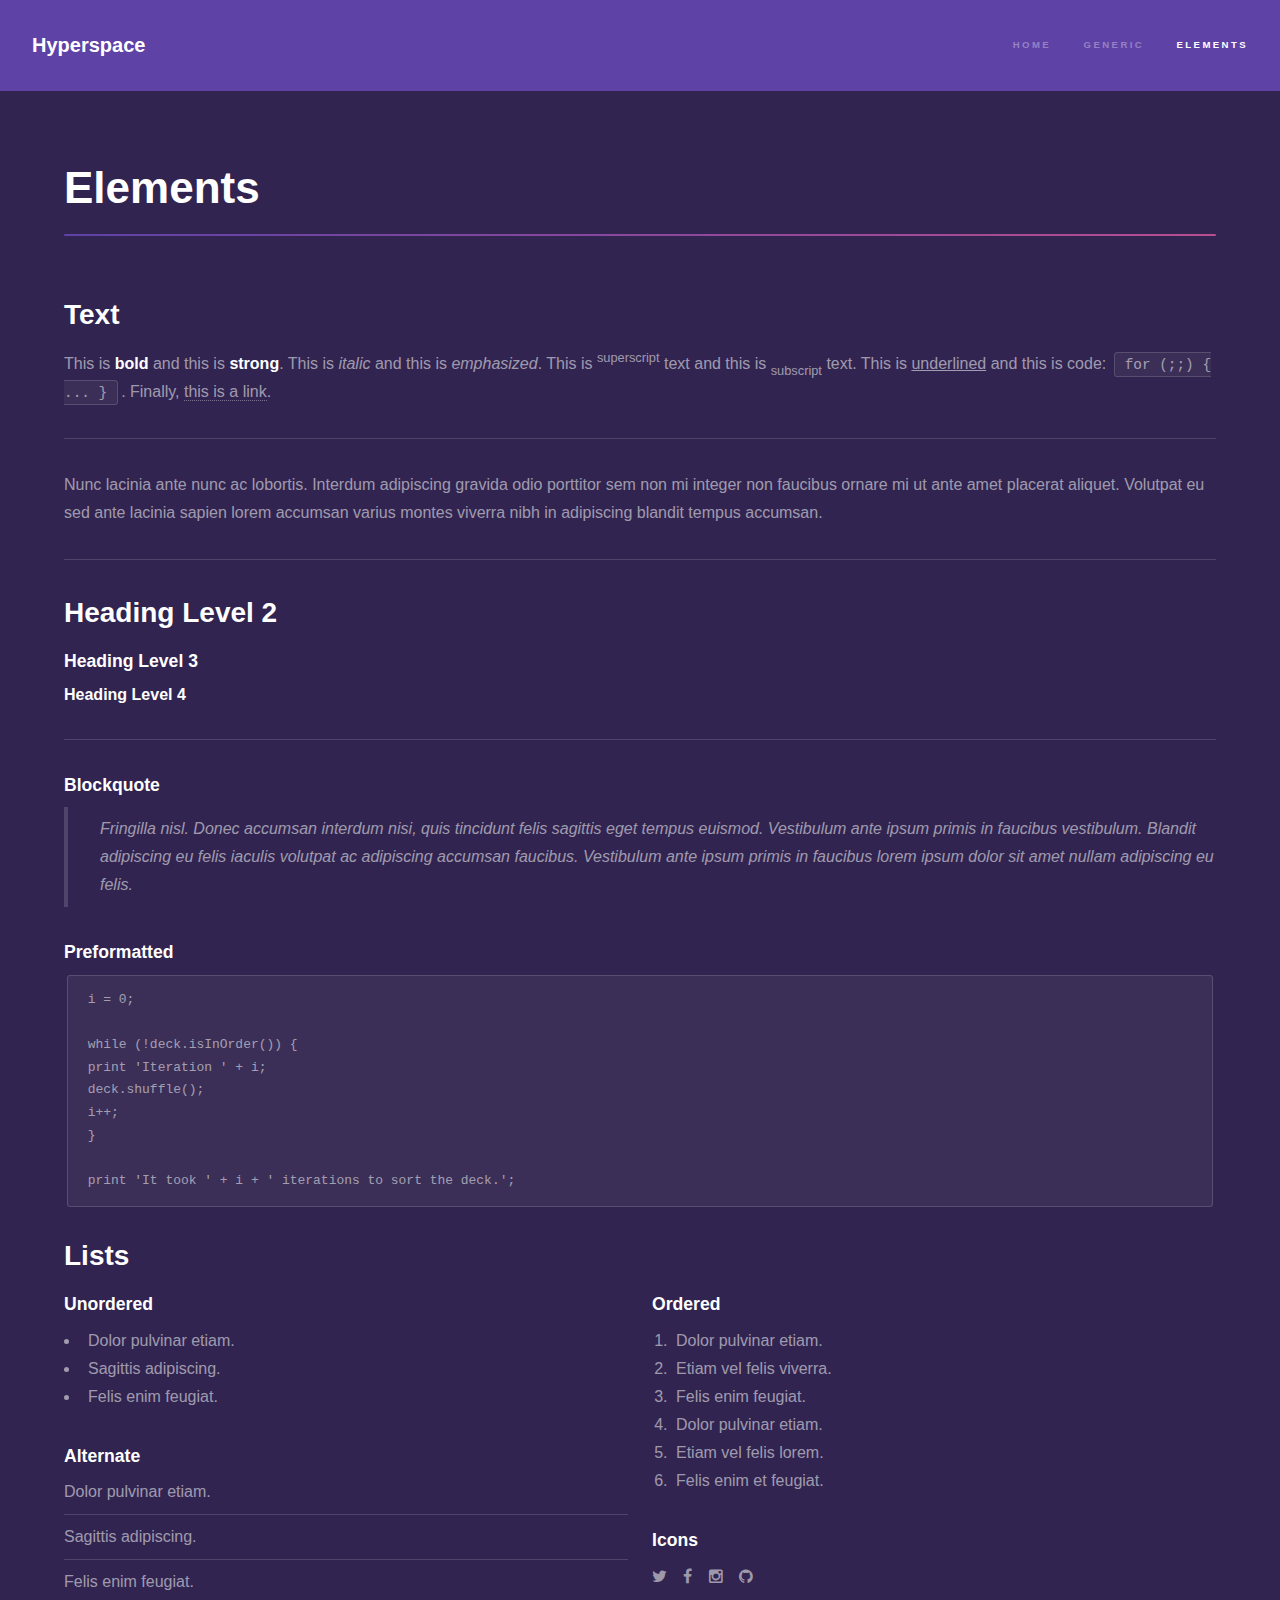
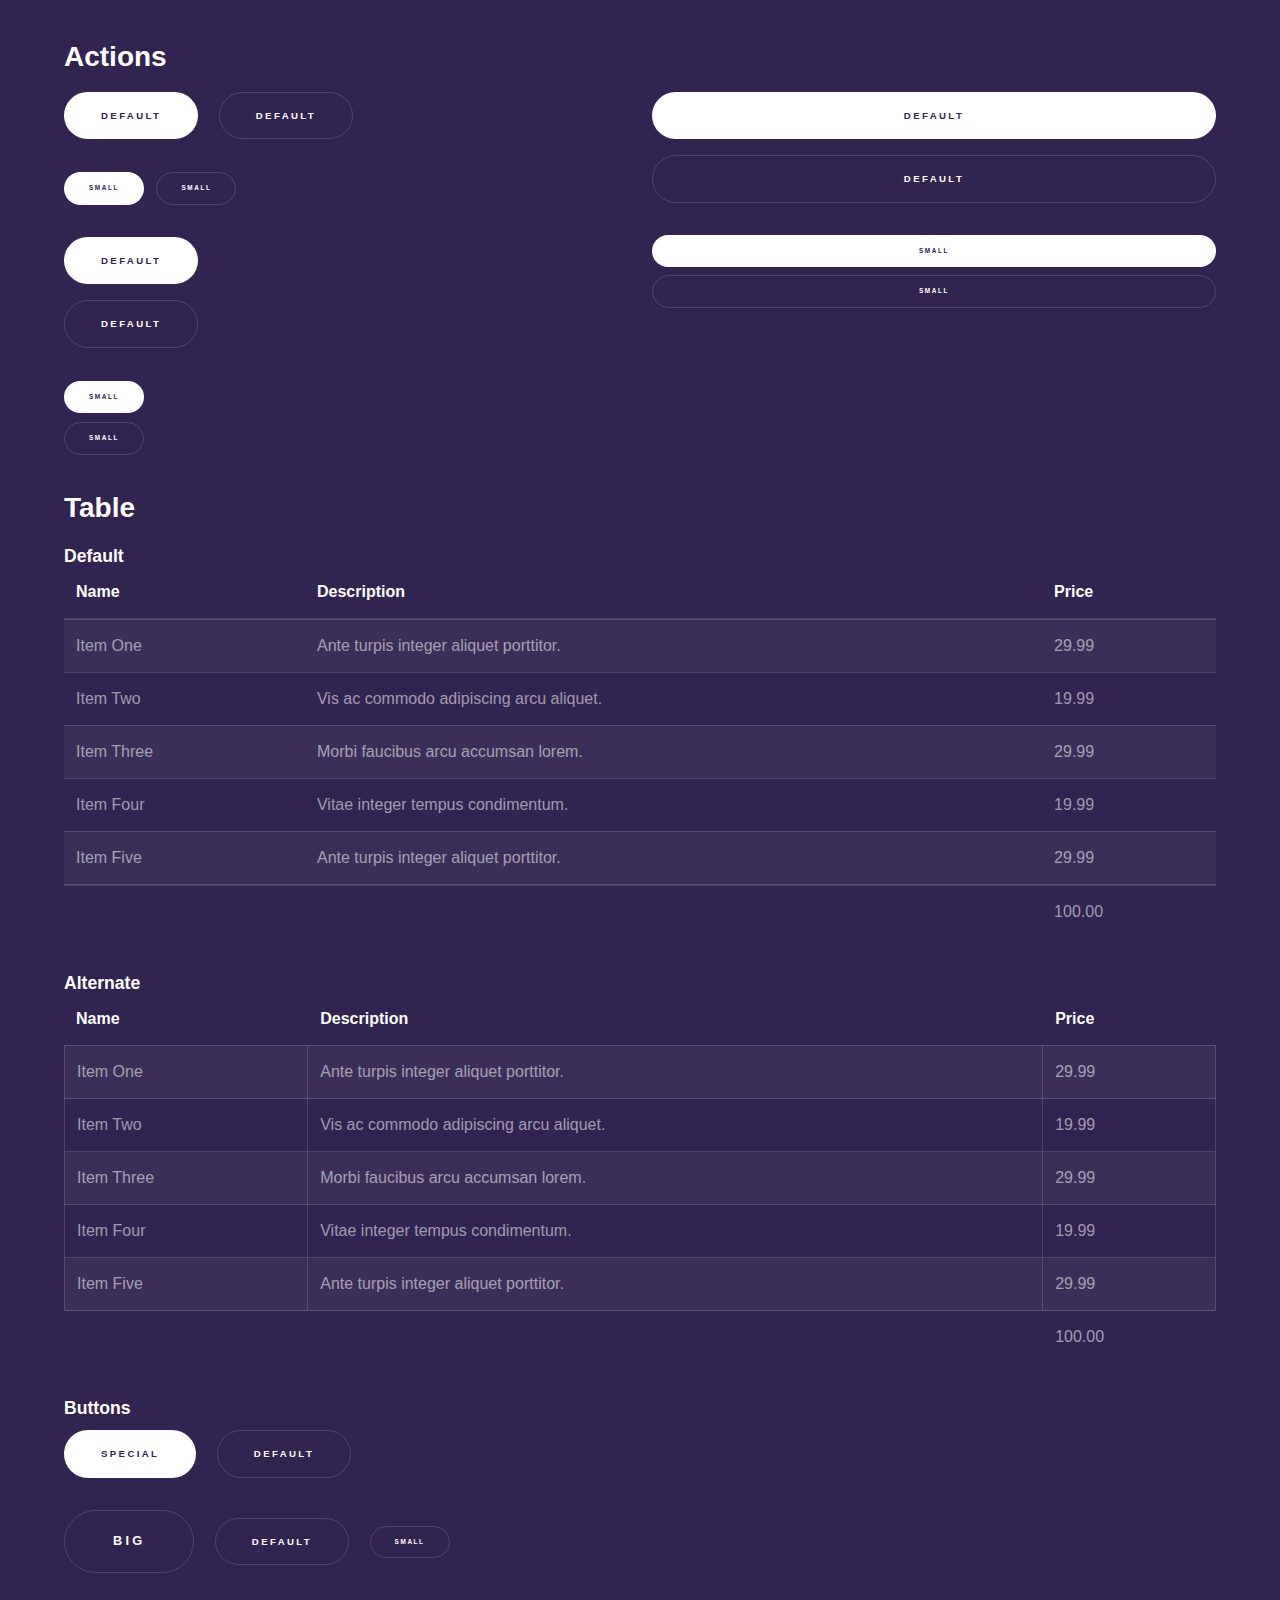
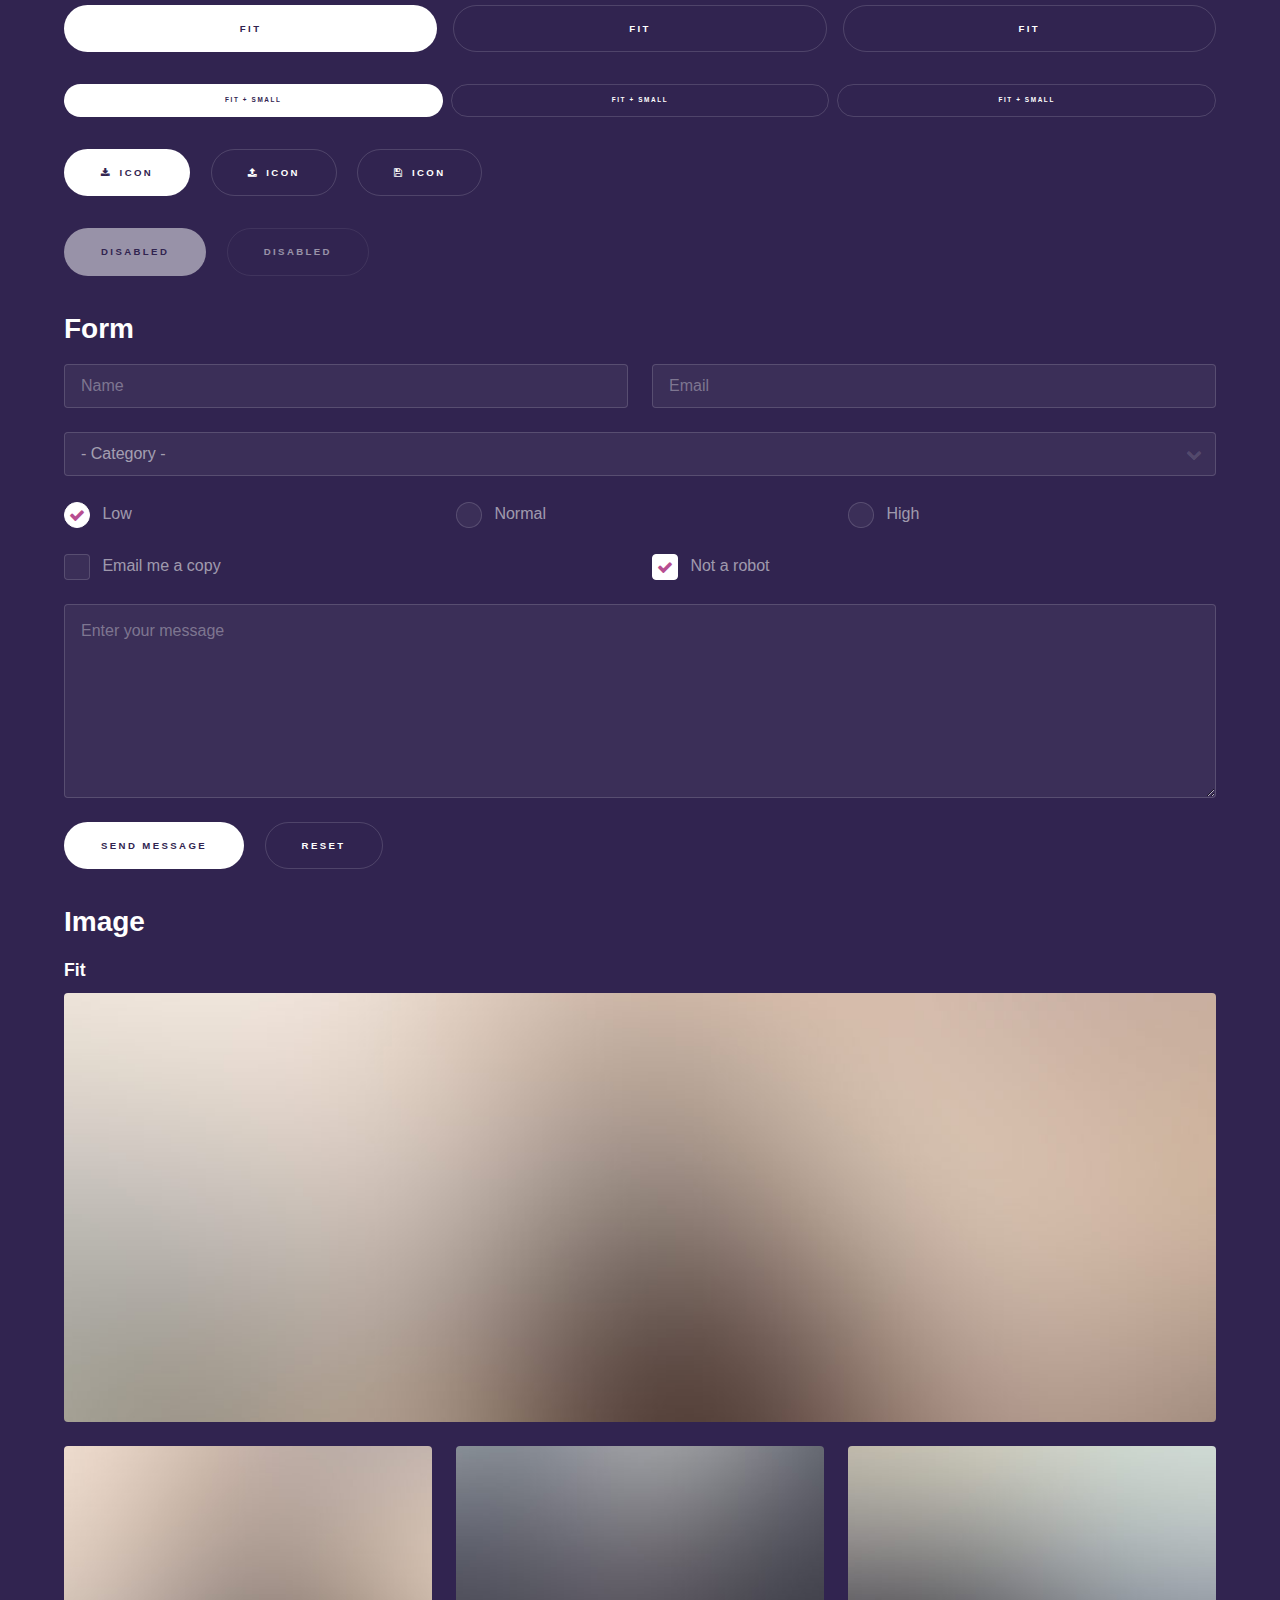
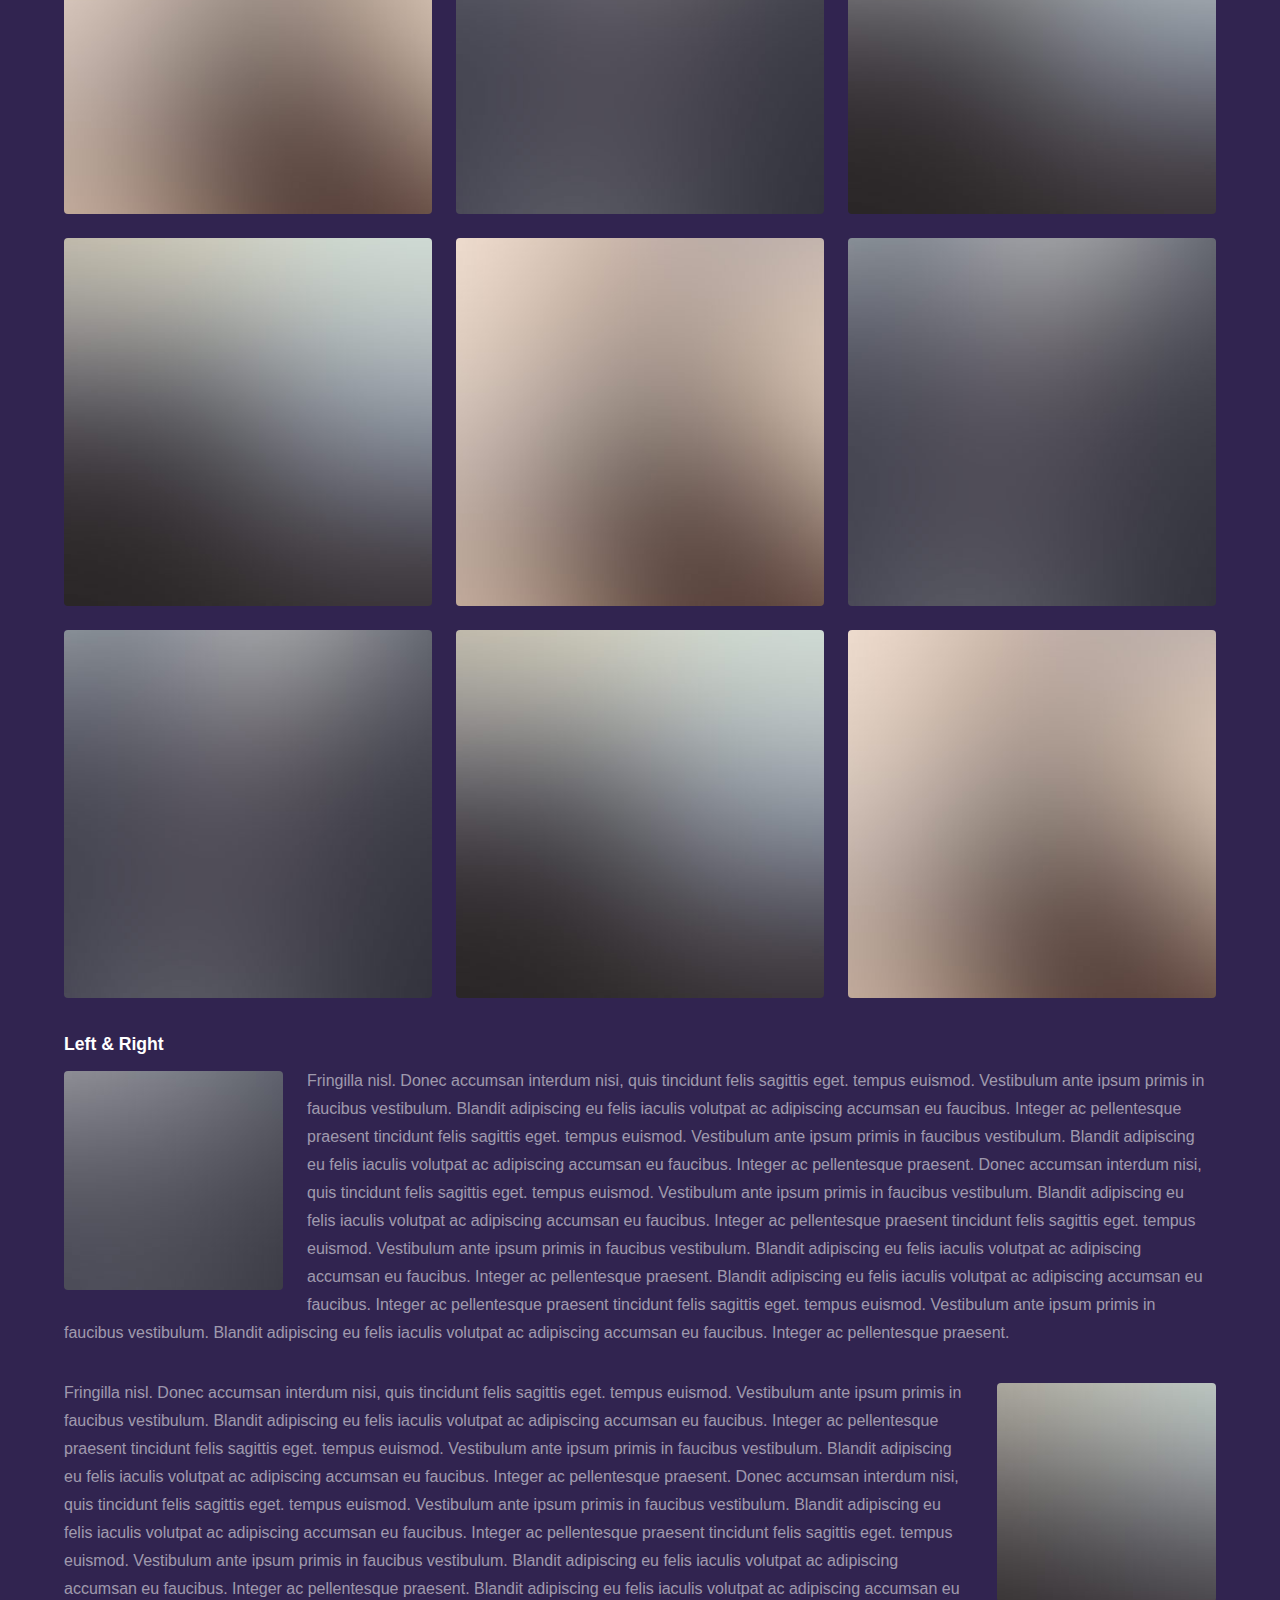
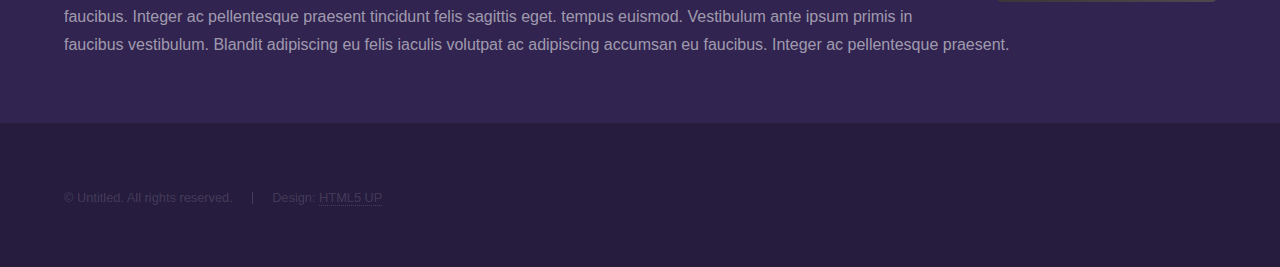
<file: elements.html>
<!DOCTYPE HTML>
<!--
	Hyperspace by HTML5 UP
	html5up.net | @n33co
	Free for personal and commercial use under the CCA 3.0 license (html5up.net/license)
-->
<html>
	<head>
		<title>Elements - Hyperspace by HTML5 UP</title>
		<meta charset="utf-8" />
		<meta name="viewport" content="width=device-width, initial-scale=1" />
		<!--[if lte IE 8]><script src="assets/js/ie/html5shiv.js"></script><![endif]-->
		<link rel="stylesheet" href="assets/css/main.css" />
		<!--[if lte IE 9]><link rel="stylesheet" href="assets/css/ie9.css" /><![endif]-->
		<!--[if lte IE 8]><link rel="stylesheet" href="assets/css/ie8.css" /><![endif]-->
	</head>
	<body>

		<!-- Header -->
			<header id="header">
				<a href="index.html" class="title">Hyperspace</a>
				<nav>
					<ul>
						<li><a href="index.html">Home</a></li>
						<li><a href="generic.html">Generic</a></li>
						<li><a href="elements.html"  class="active">Elements</a></li>
					</ul>
				</nav>
			</header>

		<!-- Wrapper -->
			<div id="wrapper">

				<!-- Main -->
					<section id="main" class="wrapper">
						<div class="inner">
							<h1 class="major">Elements</h1>

							<!-- Text -->
								<section>
									<h2>Text</h2>
									<p>This is <b>bold</b> and this is <strong>strong</strong>. This is <i>italic</i> and this is <em>emphasized</em>.
									This is <sup>superscript</sup> text and this is <sub>subscript</sub> text.
									This is <u>underlined</u> and this is code: <code>for (;;) { ... }</code>. Finally, <a href="#">this is a link</a>.</p>
									<hr />
									<p>Nunc lacinia ante nunc ac lobortis. Interdum adipiscing gravida odio porttitor sem non mi integer non faucibus ornare mi ut ante amet placerat aliquet. Volutpat eu sed ante lacinia sapien lorem accumsan varius montes viverra nibh in adipiscing blandit tempus accumsan.</p>
									<hr />
									<h2>Heading Level 2</h2>
									<h3>Heading Level 3</h3>
									<h4>Heading Level 4</h4>
									<hr />
									<h3>Blockquote</h3>
									<blockquote>Fringilla nisl. Donec accumsan interdum nisi, quis tincidunt felis sagittis eget tempus euismod. Vestibulum ante ipsum primis in faucibus vestibulum. Blandit adipiscing eu felis iaculis volutpat ac adipiscing accumsan faucibus. Vestibulum ante ipsum primis in faucibus lorem ipsum dolor sit amet nullam adipiscing eu felis.</blockquote>
									<h3>Preformatted</h3>
									<pre><code>i = 0;

while (!deck.isInOrder()) {
print 'Iteration ' + i;
deck.shuffle();
i++;
}

print 'It took ' + i + ' iterations to sort the deck.';</code></pre>
								</section>

							<!-- Lists -->
								<section>
									<h2>Lists</h2>
									<div class="row">
										<div class="6u 12u$(medium)">
											<h3>Unordered</h3>
											<ul>
												<li>Dolor pulvinar etiam.</li>
												<li>Sagittis adipiscing.</li>
												<li>Felis enim feugiat.</li>
											</ul>
											<h3>Alternate</h3>
											<ul class="alt">
												<li>Dolor pulvinar etiam.</li>
												<li>Sagittis adipiscing.</li>
												<li>Felis enim feugiat.</li>
											</ul>
										</div>
										<div class="6u$ 12u$(medium)">
											<h3>Ordered</h3>
											<ol>
												<li>Dolor pulvinar etiam.</li>
												<li>Etiam vel felis viverra.</li>
												<li>Felis enim feugiat.</li>
												<li>Dolor pulvinar etiam.</li>
												<li>Etiam vel felis lorem.</li>
												<li>Felis enim et feugiat.</li>
											</ol>
											<h3>Icons</h3>
											<ul class="icons">
												<li><a href="#" class="icon fa-twitter"><span class="label">Twitter</span></a></li>
												<li><a href="#" class="icon fa-facebook"><span class="label">Facebook</span></a></li>
												<li><a href="#" class="icon fa-instagram"><span class="label">Instagram</span></a></li>
												<li><a href="#" class="icon fa-github"><span class="label">Github</span></a></li>
											</ul>
										</div>
									</div>
									<h2>Actions</h2>
									<div class="row">
										<div class="6u 12u$(medium)">
											<ul class="actions">
												<li><a href="#" class="button special">Default</a></li>
												<li><a href="#" class="button">Default</a></li>
											</ul>
											<ul class="actions small">
												<li><a href="#" class="button special small">Small</a></li>
												<li><a href="#" class="button small">Small</a></li>
											</ul>
											<ul class="actions vertical">
												<li><a href="#" class="button special">Default</a></li>
												<li><a href="#" class="button">Default</a></li>
											</ul>
											<ul class="actions vertical small">
												<li><a href="#" class="button special small">Small</a></li>
												<li><a href="#" class="button small">Small</a></li>
											</ul>
										</div>
										<div class="6u 12u$(medium)">
											<ul class="actions vertical">
												<li><a href="#" class="button special fit">Default</a></li>
												<li><a href="#" class="button fit">Default</a></li>
											</ul>
											<ul class="actions vertical small">
												<li><a href="#" class="button special small fit">Small</a></li>
												<li><a href="#" class="button small fit">Small</a></li>
											</ul>
										</div>
									</div>
								</section>

							<!-- Table -->
								<section>
									<h2>Table</h2>
									<h3>Default</h3>
									<div class="table-wrapper">
										<table>
											<thead>
												<tr>
													<th>Name</th>
													<th>Description</th>
													<th>Price</th>
												</tr>
											</thead>
											<tbody>
												<tr>
													<td>Item One</td>
													<td>Ante turpis integer aliquet porttitor.</td>
													<td>29.99</td>
												</tr>
												<tr>
													<td>Item Two</td>
													<td>Vis ac commodo adipiscing arcu aliquet.</td>
													<td>19.99</td>
												</tr>
												<tr>
													<td>Item Three</td>
													<td> Morbi faucibus arcu accumsan lorem.</td>
													<td>29.99</td>
												</tr>
												<tr>
													<td>Item Four</td>
													<td>Vitae integer tempus condimentum.</td>
													<td>19.99</td>
												</tr>
												<tr>
													<td>Item Five</td>
													<td>Ante turpis integer aliquet porttitor.</td>
													<td>29.99</td>
												</tr>
											</tbody>
											<tfoot>
												<tr>
													<td colspan="2"></td>
													<td>100.00</td>
												</tr>
											</tfoot>
										</table>
									</div>

									<h3>Alternate</h3>
									<div class="table-wrapper">
										<table class="alt">
											<thead>
												<tr>
													<th>Name</th>
													<th>Description</th>
													<th>Price</th>
												</tr>
											</thead>
											<tbody>
												<tr>
													<td>Item One</td>
													<td>Ante turpis integer aliquet porttitor.</td>
													<td>29.99</td>
												</tr>
												<tr>
													<td>Item Two</td>
													<td>Vis ac commodo adipiscing arcu aliquet.</td>
													<td>19.99</td>
												</tr>
												<tr>
													<td>Item Three</td>
													<td> Morbi faucibus arcu accumsan lorem.</td>
													<td>29.99</td>
												</tr>
												<tr>
													<td>Item Four</td>
													<td>Vitae integer tempus condimentum.</td>
													<td>19.99</td>
												</tr>
												<tr>
													<td>Item Five</td>
													<td>Ante turpis integer aliquet porttitor.</td>
													<td>29.99</td>
												</tr>
											</tbody>
											<tfoot>
												<tr>
													<td colspan="2"></td>
													<td>100.00</td>
												</tr>
											</tfoot>
										</table>
									</div>
								</section>

							<!-- Buttons -->
								<section>
									<h3>Buttons</h3>
									<ul class="actions">
										<li><a href="#" class="button special">Special</a></li>
										<li><a href="#" class="button">Default</a></li>
									</ul>
									<ul class="actions">
										<li><a href="#" class="button big">Big</a></li>
										<li><a href="#" class="button">Default</a></li>
										<li><a href="#" class="button small">Small</a></li>
									</ul>
									<ul class="actions fit">
										<li><a href="#" class="button special fit">Fit</a></li>
										<li><a href="#" class="button fit">Fit</a></li>
										<li><a href="#" class="button fit">Fit</a></li>
									</ul>
									<ul class="actions fit small">
										<li><a href="#" class="button special fit small">Fit + Small</a></li>
										<li><a href="#" class="button fit small">Fit + Small</a></li>
										<li><a href="#" class="button fit small">Fit + Small</a></li>
									</ul>
									<ul class="actions">
										<li><a href="#" class="button special icon fa-download">Icon</a></li>
										<li><a href="#" class="button icon fa-upload">Icon</a></li>
										<li><a href="#" class="button icon fa-save">Icon</a></li>
									</ul>
									<ul class="actions">
										<li><span class="button special disabled">Disabled</span></li>
										<li><span class="button disabled">Disabled</span></li>
									</ul>
								</section>

							<!-- Form -->
								<section>
									<h2>Form</h2>
									<form method="post" action="#">
										<div class="row uniform">
											<div class="6u 12u$(xsmall)">
												<input type="text" name="demo-name" id="demo-name" value="" placeholder="Name" />
											</div>
											<div class="6u$ 12u$(xsmall)">
												<input type="email" name="demo-email" id="demo-email" value="" placeholder="Email" />
											</div>
											<div class="12u$">
												<div class="select-wrapper">
													<select name="demo-category" id="demo-category">
														<option value="">- Category -</option>
														<option value="1">Manufacturing</option>
														<option value="1">Shipping</option>
														<option value="1">Administration</option>
														<option value="1">Human Resources</option>
													</select>
												</div>
											</div>
											<div class="4u 12u$(small)">
												<input type="radio" id="demo-priority-low" name="demo-priority" checked>
												<label for="demo-priority-low">Low</label>
											</div>
											<div class="4u 12u$(small)">
												<input type="radio" id="demo-priority-normal" name="demo-priority">
												<label for="demo-priority-normal">Normal</label>
											</div>
											<div class="4u$ 12u$(small)">
												<input type="radio" id="demo-priority-high" name="demo-priority">
												<label for="demo-priority-high">High</label>
											</div>
											<div class="6u 12u$(small)">
												<input type="checkbox" id="demo-copy" name="demo-copy">
												<label for="demo-copy">Email me a copy</label>
											</div>
											<div class="6u$ 12u$(small)">
												<input type="checkbox" id="demo-human" name="demo-human" checked>
												<label for="demo-human">Not a robot</label>
											</div>
											<div class="12u$">
												<textarea name="demo-message" id="demo-message" placeholder="Enter your message" rows="6"></textarea>
											</div>
											<div class="12u$">
												<ul class="actions">
													<li><input type="submit" value="Send Message" class="special" /></li>
													<li><input type="reset" value="Reset" /></li>
												</ul>
											</div>
										</div>
									</form>
								</section>

							<!-- Image -->
								<section>
									<h2>Image</h2>
									<h3>Fit</h3>
									<div class="box alt">
										<div class="row uniform">
											<div class="12u$"><span class="image fit"><img src="images/pic04.jpg" alt="" /></span></div>
											<div class="4u"><span class="image fit"><img src="images/pic01.jpg" alt="" /></span></div>
											<div class="4u"><span class="image fit"><img src="images/pic02.jpg" alt="" /></span></div>
											<div class="4u$"><span class="image fit"><img src="images/pic03.jpg" alt="" /></span></div>
											<div class="4u"><span class="image fit"><img src="images/pic03.jpg" alt="" /></span></div>
											<div class="4u"><span class="image fit"><img src="images/pic01.jpg" alt="" /></span></div>
											<div class="4u$"><span class="image fit"><img src="images/pic02.jpg" alt="" /></span></div>
											<div class="4u"><span class="image fit"><img src="images/pic02.jpg" alt="" /></span></div>
											<div class="4u"><span class="image fit"><img src="images/pic03.jpg" alt="" /></span></div>
											<div class="4u$"><span class="image fit"><img src="images/pic01.jpg" alt="" /></span></div>
										</div>
									</div>
									<h3>Left &amp; Right</h3>
									<p><span class="image left"><img src="images/pic05.jpg" alt="" /></span>Fringilla nisl. Donec accumsan interdum nisi, quis tincidunt felis sagittis eget. tempus euismod. Vestibulum ante ipsum primis in faucibus vestibulum. Blandit adipiscing eu felis iaculis volutpat ac adipiscing accumsan eu faucibus. Integer ac pellentesque praesent tincidunt felis sagittis eget. tempus euismod. Vestibulum ante ipsum primis in faucibus vestibulum. Blandit adipiscing eu felis iaculis volutpat ac adipiscing accumsan eu faucibus. Integer ac pellentesque praesent. Donec accumsan interdum nisi, quis tincidunt felis sagittis eget. tempus euismod. Vestibulum ante ipsum primis in faucibus vestibulum. Blandit adipiscing eu felis iaculis volutpat ac adipiscing accumsan eu faucibus. Integer ac pellentesque praesent tincidunt felis sagittis eget. tempus euismod. Vestibulum ante ipsum primis in faucibus vestibulum. Blandit adipiscing eu felis iaculis volutpat ac adipiscing accumsan eu faucibus. Integer ac pellentesque praesent. Blandit adipiscing eu felis iaculis volutpat ac adipiscing accumsan eu faucibus. Integer ac pellentesque praesent tincidunt felis sagittis eget. tempus euismod. Vestibulum ante ipsum primis in faucibus vestibulum. Blandit adipiscing eu felis iaculis volutpat ac adipiscing accumsan eu faucibus. Integer ac pellentesque praesent.</p>
									<p><span class="image right"><img src="images/pic06.jpg" alt="" /></span>Fringilla nisl. Donec accumsan interdum nisi, quis tincidunt felis sagittis eget. tempus euismod. Vestibulum ante ipsum primis in faucibus vestibulum. Blandit adipiscing eu felis iaculis volutpat ac adipiscing accumsan eu faucibus. Integer ac pellentesque praesent tincidunt felis sagittis eget. tempus euismod. Vestibulum ante ipsum primis in faucibus vestibulum. Blandit adipiscing eu felis iaculis volutpat ac adipiscing accumsan eu faucibus. Integer ac pellentesque praesent. Donec accumsan interdum nisi, quis tincidunt felis sagittis eget. tempus euismod. Vestibulum ante ipsum primis in faucibus vestibulum. Blandit adipiscing eu felis iaculis volutpat ac adipiscing accumsan eu faucibus. Integer ac pellentesque praesent tincidunt felis sagittis eget. tempus euismod. Vestibulum ante ipsum primis in faucibus vestibulum. Blandit adipiscing eu felis iaculis volutpat ac adipiscing accumsan eu faucibus. Integer ac pellentesque praesent. Blandit adipiscing eu felis iaculis volutpat ac adipiscing accumsan eu faucibus. Integer ac pellentesque praesent tincidunt felis sagittis eget. tempus euismod. Vestibulum ante ipsum primis in faucibus vestibulum. Blandit adipiscing eu felis iaculis volutpat ac adipiscing accumsan eu faucibus. Integer ac pellentesque praesent.</p>
								</section>

						</div>
					</section>

			</div>

		<!-- Footer -->
			<footer id="footer" class="wrapper alt">
				<div class="inner">
					<ul class="menu">
						<li>&copy; Untitled. All rights reserved.</li><li>Design: <a href="http://html5up.net">HTML5 UP</a></li>
					</ul>
				</div>
			</footer>

		<!-- Scripts -->
			<script src="assets/js/jquery.min.js"></script>
			<script src="assets/js/jquery.scrollex.min.js"></script>
			<script src="assets/js/jquery.scrolly.min.js"></script>
			<script src="assets/js/skel.min.js"></script>
			<script src="assets/js/util.js"></script>
			<!--[if lte IE 8]><script src="assets/js/ie/respond.min.js"></script><![endif]-->
			<script src="assets/js/main.js"></script>

	</body>
</html>
</file>
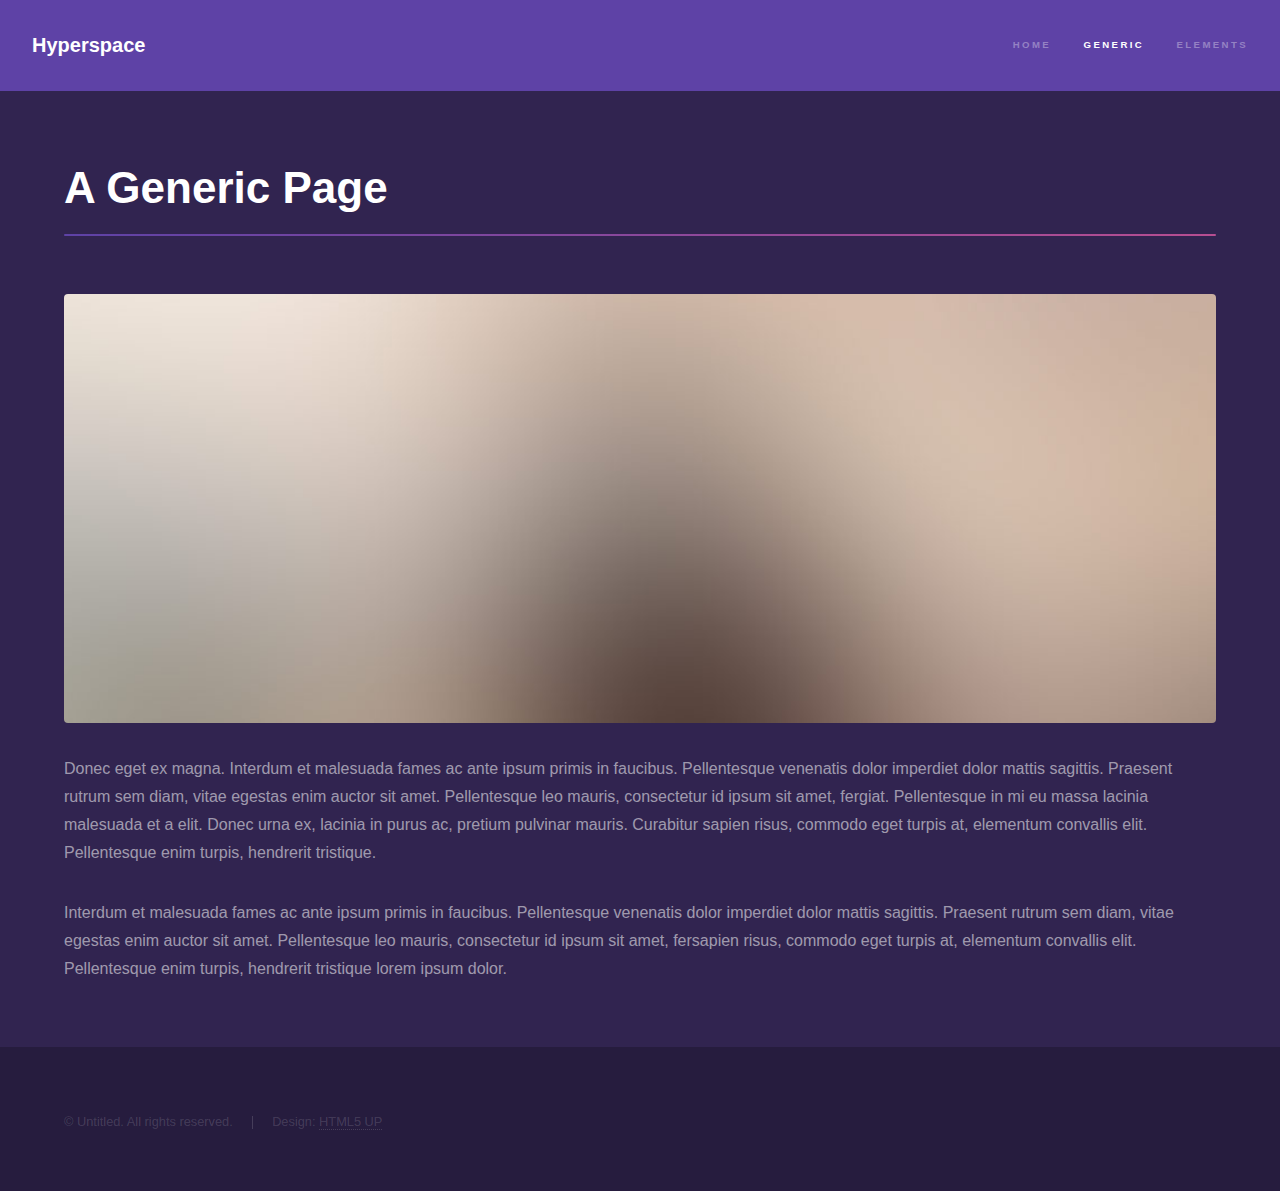
<file: generic.html>
<!DOCTYPE HTML>
<!--
	Hyperspace by HTML5 UP
	html5up.net | @n33co
	Free for personal and commercial use under the CCA 3.0 license (html5up.net/license)
-->
<html>
	<head>
		<title>Generic - Hyperspace by HTML5 UP</title>
		<meta charset="utf-8" />
		<meta name="viewport" content="width=device-width, initial-scale=1" />
		<!--[if lte IE 8]><script src="assets/js/ie/html5shiv.js"></script><![endif]-->
		<link rel="stylesheet" href="assets/css/main.css" />
		<!--[if lte IE 9]><link rel="stylesheet" href="assets/css/ie9.css" /><![endif]-->
		<!--[if lte IE 8]><link rel="stylesheet" href="assets/css/ie8.css" /><![endif]-->
	</head>
	<body>

		<!-- Header -->
			<header id="header">
				<a href="index.html" class="title">Hyperspace</a>
				<nav>
					<ul>
						<li><a href="index.html">Home</a></li>
						<li><a href="generic.html" class="active">Generic</a></li>
						<li><a href="elements.html">Elements</a></li>
					</ul>
				</nav>
			</header>

		<!-- Wrapper -->
			<div id="wrapper">

				<!-- Main -->
					<section id="main" class="wrapper">
						<div class="inner">
							<h1 class="major">A Generic Page</h1>
							<span class="image fit"><img src="images/pic04.jpg" alt="" /></span>
							<p>Donec eget ex magna. Interdum et malesuada fames ac ante ipsum primis in faucibus. Pellentesque venenatis dolor imperdiet dolor mattis sagittis. Praesent rutrum sem diam, vitae egestas enim auctor sit amet. Pellentesque leo mauris, consectetur id ipsum sit amet, fergiat. Pellentesque in mi eu massa lacinia malesuada et a elit. Donec urna ex, lacinia in purus ac, pretium pulvinar mauris. Curabitur sapien risus, commodo eget turpis at, elementum convallis elit. Pellentesque enim turpis, hendrerit tristique.</p>
							<p>Interdum et malesuada fames ac ante ipsum primis in faucibus. Pellentesque venenatis dolor imperdiet dolor mattis sagittis. Praesent rutrum sem diam, vitae egestas enim auctor sit amet. Pellentesque leo mauris, consectetur id ipsum sit amet, fersapien risus, commodo eget turpis at, elementum convallis elit. Pellentesque enim turpis, hendrerit tristique lorem ipsum dolor.</p>
						</div>
					</section>

			</div>

		<!-- Footer -->
			<footer id="footer" class="wrapper alt">
				<div class="inner">
					<ul class="menu">
						<li>&copy; Untitled. All rights reserved.</li><li>Design: <a href="http://html5up.net">HTML5 UP</a></li>
					</ul>
				</div>
			</footer>

		<!-- Scripts -->
			<script src="assets/js/jquery.min.js"></script>
			<script src="assets/js/jquery.scrollex.min.js"></script>
			<script src="assets/js/jquery.scrolly.min.js"></script>
			<script src="assets/js/skel.min.js"></script>
			<script src="assets/js/util.js"></script>
			<!--[if lte IE 8]><script src="assets/js/ie/respond.min.js"></script><![endif]-->
			<script src="assets/js/main.js"></script>

	</body>
</html>
</file>
<file: assets/css/ie9.css>
/*
	Hyperspace by HTML5 UP
	html5up.net | @n33co
	Free for personal and commercial use under the CCA 3.0 license (html5up.net/license)
*/

/* Type */

	h1.major:after {
		background: #b74e91;
	}

/* Wrapper */

	.wrapper.fullscreen {
		min-height: 0;
		padding-bottom: 6em;
		padding-top: 6em;
	}

		body.is-ie .wrapper.fullscreen {
			height: auto;
		}

/* Spotlights */

	.spotlights > section {
		padding-left: 20em;
		position: relative;
	}

		.spotlights > section > .image {
			height: 100%;
			left: 0;
			position: absolute;
			top: 0;
			width: 20em;
		}

		.spotlights > section > .content {
			width: 100%;
		}

/* Features */

	.features:after {
		clear: both;
		content: '';
		display: block;
	}

	.features section {
		float: left;
	}

/* Split */

	.split:after {
		clear: both;
		content: '';
		display: block;
	}

	.split > * {
		float: left;
	}

/* Sidebar */

	#sidebar nav a:after {
		background-color: #b74e91;
	}

/* Header */

	#header:after {
		clear: both;
		content: '';
		display: block;
	}

	#header > .title {
		float: left;
	}

	#header > nav {
		float: right;
	}
</file>
<file: assets/css/ie8.css>
/*
	Hyperspace by HTML5 UP
	html5up.net | @n33co
	Free for personal and commercial use under the CCA 3.0 license (html5up.net/license)
*/

/* Type */

	body, input, select, textarea {
		color: #ffffff;
	}

/* Button */

	input[type="submit"],
	input[type="reset"],
	input[type="button"],
	button,
	.button {
		position: relative;
	}

		input[type="submit"]:after,
		input[type="reset"]:after,
		input[type="button"]:after,
		button:after,
		.button:after {
			display: none;
		}

/* Features */

	.features {
		border: solid 1px;
	}

/* Form */

	input[type="text"],
	input[type="password"],
	input[type="email"],
	input[type="tel"],
	select,
	textarea {
		background: transparent;
		border: solid 1px;
	}

/* Split */

	.split.style1 > :first-child {
		padding-right: 2em;
		width: 70%;
	}
</file>
<file: assets/css/main.css>
@import url(font-awesome.min.css);

/*
	Hyperspace by HTML5 UP
	html5up.net | @n33co
	Free for personal and commercial use under the CCA 3.0 license (html5up.net/license)
*/

/* Reset */

	html, body, div, span, applet, object, iframe, h1, h2, h3, h4, h5, h6, p, blockquote, pre, a, abbr, acronym, address, big, cite, code, del, dfn, em, img, ins, kbd, q, s, samp, small, strike, strong, sub, sup, tt, var, b, u, i, center, dl, dt, dd, ol, ul, li, fieldset, form, label, legend, table, caption, tbody, tfoot, thead, tr, th, td, article, aside, canvas, details, embed, figure, figcaption, footer, header, hgroup, menu, nav, output, ruby, section, summary, time, mark, audio, video {
		margin: 0;
		padding: 0;
		border: 0;
		font-size: 100%;
		font: inherit;
		vertical-align: baseline;
	}

	article, aside, details, figcaption, figure, footer, header, hgroup, menu, nav, section {
		display: block;
	}

	body {
		line-height: 1;
	}

	ol, ul {
		list-style: none;
	}

	blockquote, q {
		quotes: none;
	}

	blockquote:before, blockquote:after, q:before, q:after {
		content: '';
		content: none;
	}

	table {
		border-collapse: collapse;
		border-spacing: 0;
	}

	body {
		-webkit-text-size-adjust: none;
	}

/* Box Model */

	*, *:before, *:after {
		-moz-box-sizing: border-box;
		-webkit-box-sizing: border-box;
		box-sizing: border-box;
	}

/* Grid */

	.row {
		border-bottom: solid 1px transparent;
		-moz-box-sizing: border-box;
		-webkit-box-sizing: border-box;
		box-sizing: border-box;
	}

	.row > * {
		float: left;
		-moz-box-sizing: border-box;
		-webkit-box-sizing: border-box;
		box-sizing: border-box;
	}

	.row:after, .row:before {
		content: '';
		display: block;
		clear: both;
		height: 0;
	}

	.row.uniform > * > :first-child {
		margin-top: 0;
	}

	.row.uniform > * > :last-child {
		margin-bottom: 0;
	}

	.row.\30 \25 > * {
		padding: 0 0 0 0em;
	}

	.row.\30 \25 {
		margin: 0 0 -1px 0em;
	}

	.row.uniform.\30 \25 > * {
		padding: 0em 0 0 0em;
	}

	.row.uniform.\30 \25 {
		margin: 0em 0 -1px 0em;
	}

	.row > * {
		padding: 0 0 0 1.5em;
	}

	.row {
		margin: 0 0 -1px -1.5em;
	}

	.row.uniform > * {
		padding: 1.5em 0 0 1.5em;
	}

	.row.uniform {
		margin: -1.5em 0 -1px -1.5em;
	}

	.row.\32 00\25 > * {
		padding: 0 0 0 3em;
	}

	.row.\32 00\25 {
		margin: 0 0 -1px -3em;
	}

	.row.uniform.\32 00\25 > * {
		padding: 3em 0 0 3em;
	}

	.row.uniform.\32 00\25 {
		margin: -3em 0 -1px -3em;
	}

	.row.\31 50\25 > * {
		padding: 0 0 0 2.25em;
	}

	.row.\31 50\25 {
		margin: 0 0 -1px -2.25em;
	}

	.row.uniform.\31 50\25 > * {
		padding: 2.25em 0 0 2.25em;
	}

	.row.uniform.\31 50\25 {
		margin: -2.25em 0 -1px -2.25em;
	}

	.row.\35 0\25 > * {
		padding: 0 0 0 0.75em;
	}

	.row.\35 0\25 {
		margin: 0 0 -1px -0.75em;
	}

	.row.uniform.\35 0\25 > * {
		padding: 0.75em 0 0 0.75em;
	}

	.row.uniform.\35 0\25 {
		margin: -0.75em 0 -1px -0.75em;
	}

	.row.\32 5\25 > * {
		padding: 0 0 0 0.375em;
	}

	.row.\32 5\25 {
		margin: 0 0 -1px -0.375em;
	}

	.row.uniform.\32 5\25 > * {
		padding: 0.375em 0 0 0.375em;
	}

	.row.uniform.\32 5\25 {
		margin: -0.375em 0 -1px -0.375em;
	}

	.\31 2u, .\31 2u\24 {
		width: 100%;
		clear: none;
		margin-left: 0;
	}

	.\31 1u, .\31 1u\24 {
		width: 91.6666666667%;
		clear: none;
		margin-left: 0;
	}

	.\31 0u, .\31 0u\24 {
		width: 83.3333333333%;
		clear: none;
		margin-left: 0;
	}

	.\39 u, .\39 u\24 {
		width: 75%;
		clear: none;
		margin-left: 0;
	}

	.\38 u, .\38 u\24 {
		width: 66.6666666667%;
		clear: none;
		margin-left: 0;
	}

	.\37 u, .\37 u\24 {
		width: 58.3333333333%;
		clear: none;
		margin-left: 0;
	}

	.\36 u, .\36 u\24 {
		width: 50%;
		clear: none;
		margin-left: 0;
	}

	.\35 u, .\35 u\24 {
		width: 41.6666666667%;
		clear: none;
		margin-left: 0;
	}

	.\34 u, .\34 u\24 {
		width: 33.3333333333%;
		clear: none;
		margin-left: 0;
	}

	.\33 u, .\33 u\24 {
		width: 25%;
		clear: none;
		margin-left: 0;
	}

	.\32 u, .\32 u\24 {
		width: 16.6666666667%;
		clear: none;
		margin-left: 0;
	}

	.\31 u, .\31 u\24 {
		width: 8.3333333333%;
		clear: none;
		margin-left: 0;
	}

	.\31 2u\24 + *,
	.\31 1u\24 + *,
	.\31 0u\24 + *,
	.\39 u\24 + *,
	.\38 u\24 + *,
	.\37 u\24 + *,
	.\36 u\24 + *,
	.\35 u\24 + *,
	.\34 u\24 + *,
	.\33 u\24 + *,
	.\32 u\24 + *,
	.\31 u\24 + * {
		clear: left;
	}

	.\-11u {
		margin-left: 91.66667%;
	}

	.\-10u {
		margin-left: 83.33333%;
	}

	.\-9u {
		margin-left: 75%;
	}

	.\-8u {
		margin-left: 66.66667%;
	}

	.\-7u {
		margin-left: 58.33333%;
	}

	.\-6u {
		margin-left: 50%;
	}

	.\-5u {
		margin-left: 41.66667%;
	}

	.\-4u {
		margin-left: 33.33333%;
	}

	.\-3u {
		margin-left: 25%;
	}

	.\-2u {
		margin-left: 16.66667%;
	}

	.\-1u {
		margin-left: 8.33333%;
	}

	@media screen and (max-width: 1680px) {

		.row > * {
			padding: 0 0 0 1.5em;
		}

		.row {
			margin: 0 0 -1px -1.5em;
		}

		.row.uniform > * {
			padding: 1.5em 0 0 1.5em;
		}

		.row.uniform {
			margin: -1.5em 0 -1px -1.5em;
		}

		.row.\32 00\25 > * {
			padding: 0 0 0 3em;
		}

		.row.\32 00\25 {
			margin: 0 0 -1px -3em;
		}

		.row.uniform.\32 00\25 > * {
			padding: 3em 0 0 3em;
		}

		.row.uniform.\32 00\25 {
			margin: -3em 0 -1px -3em;
		}

		.row.\31 50\25 > * {
			padding: 0 0 0 2.25em;
		}

		.row.\31 50\25 {
			margin: 0 0 -1px -2.25em;
		}

		.row.uniform.\31 50\25 > * {
			padding: 2.25em 0 0 2.25em;
		}

		.row.uniform.\31 50\25 {
			margin: -2.25em 0 -1px -2.25em;
		}

		.row.\35 0\25 > * {
			padding: 0 0 0 0.75em;
		}

		.row.\35 0\25 {
			margin: 0 0 -1px -0.75em;
		}

		.row.uniform.\35 0\25 > * {
			padding: 0.75em 0 0 0.75em;
		}

		.row.uniform.\35 0\25 {
			margin: -0.75em 0 -1px -0.75em;
		}

		.row.\32 5\25 > * {
			padding: 0 0 0 0.375em;
		}

		.row.\32 5\25 {
			margin: 0 0 -1px -0.375em;
		}

		.row.uniform.\32 5\25 > * {
			padding: 0.375em 0 0 0.375em;
		}

		.row.uniform.\32 5\25 {
			margin: -0.375em 0 -1px -0.375em;
		}

		.\31 2u\28xlarge\29, .\31 2u\24\28xlarge\29 {
			width: 100%;
			clear: none;
			margin-left: 0;
		}

		.\31 1u\28xlarge\29, .\31 1u\24\28xlarge\29 {
			width: 91.6666666667%;
			clear: none;
			margin-left: 0;
		}

		.\31 0u\28xlarge\29, .\31 0u\24\28xlarge\29 {
			width: 83.3333333333%;
			clear: none;
			margin-left: 0;
		}

		.\39 u\28xlarge\29, .\39 u\24\28xlarge\29 {
			width: 75%;
			clear: none;
			margin-left: 0;
		}

		.\38 u\28xlarge\29, .\38 u\24\28xlarge\29 {
			width: 66.6666666667%;
			clear: none;
			margin-left: 0;
		}

		.\37 u\28xlarge\29, .\37 u\24\28xlarge\29 {
			width: 58.3333333333%;
			clear: none;
			margin-left: 0;
		}

		.\36 u\28xlarge\29, .\36 u\24\28xlarge\29 {
			width: 50%;
			clear: none;
			margin-left: 0;
		}

		.\35 u\28xlarge\29, .\35 u\24\28xlarge\29 {
			width: 41.6666666667%;
			clear: none;
			margin-left: 0;
		}

		.\34 u\28xlarge\29, .\34 u\24\28xlarge\29 {
			width: 33.3333333333%;
			clear: none;
			margin-left: 0;
		}

		.\33 u\28xlarge\29, .\33 u\24\28xlarge\29 {
			width: 25%;
			clear: none;
			margin-left: 0;
		}

		.\32 u\28xlarge\29, .\32 u\24\28xlarge\29 {
			width: 16.6666666667%;
			clear: none;
			margin-left: 0;
		}

		.\31 u\28xlarge\29, .\31 u\24\28xlarge\29 {
			width: 8.3333333333%;
			clear: none;
			margin-left: 0;
		}

		.\31 2u\24\28xlarge\29 + *,
		.\31 1u\24\28xlarge\29 + *,
		.\31 0u\24\28xlarge\29 + *,
		.\39 u\24\28xlarge\29 + *,
		.\38 u\24\28xlarge\29 + *,
		.\37 u\24\28xlarge\29 + *,
		.\36 u\24\28xlarge\29 + *,
		.\35 u\24\28xlarge\29 + *,
		.\34 u\24\28xlarge\29 + *,
		.\33 u\24\28xlarge\29 + *,
		.\32 u\24\28xlarge\29 + *,
		.\31 u\24\28xlarge\29 + * {
			clear: left;
		}

		.\-11u\28xlarge\29 {
			margin-left: 91.66667%;
		}

		.\-10u\28xlarge\29 {
			margin-left: 83.33333%;
		}

		.\-9u\28xlarge\29 {
			margin-left: 75%;
		}

		.\-8u\28xlarge\29 {
			margin-left: 66.66667%;
		}

		.\-7u\28xlarge\29 {
			margin-left: 58.33333%;
		}

		.\-6u\28xlarge\29 {
			margin-left: 50%;
		}

		.\-5u\28xlarge\29 {
			margin-left: 41.66667%;
		}

		.\-4u\28xlarge\29 {
			margin-left: 33.33333%;
		}

		.\-3u\28xlarge\29 {
			margin-left: 25%;
		}

		.\-2u\28xlarge\29 {
			margin-left: 16.66667%;
		}

		.\-1u\28xlarge\29 {
			margin-left: 8.33333%;
		}

	}

	@media screen and (max-width: 1280px) {

		.row > * {
			padding: 0 0 0 1.5em;
		}

		.row {
			margin: 0 0 -1px -1.5em;
		}

		.row.uniform > * {
			padding: 1.5em 0 0 1.5em;
		}

		.row.uniform {
			margin: -1.5em 0 -1px -1.5em;
		}

		.row.\32 00\25 > * {
			padding: 0 0 0 3em;
		}

		.row.\32 00\25 {
			margin: 0 0 -1px -3em;
		}

		.row.uniform.\32 00\25 > * {
			padding: 3em 0 0 3em;
		}

		.row.uniform.\32 00\25 {
			margin: -3em 0 -1px -3em;
		}

		.row.\31 50\25 > * {
			padding: 0 0 0 2.25em;
		}

		.row.\31 50\25 {
			margin: 0 0 -1px -2.25em;
		}

		.row.uniform.\31 50\25 > * {
			padding: 2.25em 0 0 2.25em;
		}

		.row.uniform.\31 50\25 {
			margin: -2.25em 0 -1px -2.25em;
		}

		.row.\35 0\25 > * {
			padding: 0 0 0 0.75em;
		}

		.row.\35 0\25 {
			margin: 0 0 -1px -0.75em;
		}

		.row.uniform.\35 0\25 > * {
			padding: 0.75em 0 0 0.75em;
		}

		.row.uniform.\35 0\25 {
			margin: -0.75em 0 -1px -0.75em;
		}

		.row.\32 5\25 > * {
			padding: 0 0 0 0.375em;
		}

		.row.\32 5\25 {
			margin: 0 0 -1px -0.375em;
		}

		.row.uniform.\32 5\25 > * {
			padding: 0.375em 0 0 0.375em;
		}

		.row.uniform.\32 5\25 {
			margin: -0.375em 0 -1px -0.375em;
		}

		.\31 2u\28large\29, .\31 2u\24\28large\29 {
			width: 100%;
			clear: none;
			margin-left: 0;
		}

		.\31 1u\28large\29, .\31 1u\24\28large\29 {
			width: 91.6666666667%;
			clear: none;
			margin-left: 0;
		}

		.\31 0u\28large\29, .\31 0u\24\28large\29 {
			width: 83.3333333333%;
			clear: none;
			margin-left: 0;
		}

		.\39 u\28large\29, .\39 u\24\28large\29 {
			width: 75%;
			clear: none;
			margin-left: 0;
		}

		.\38 u\28large\29, .\38 u\24\28large\29 {
			width: 66.6666666667%;
			clear: none;
			margin-left: 0;
		}

		.\37 u\28large\29, .\37 u\24\28large\29 {
			width: 58.3333333333%;
			clear: none;
			margin-left: 0;
		}

		.\36 u\28large\29, .\36 u\24\28large\29 {
			width: 50%;
			clear: none;
			margin-left: 0;
		}

		.\35 u\28large\29, .\35 u\24\28large\29 {
			width: 41.6666666667%;
			clear: none;
			margin-left: 0;
		}

		.\34 u\28large\29, .\34 u\24\28large\29 {
			width: 33.3333333333%;
			clear: none;
			margin-left: 0;
		}

		.\33 u\28large\29, .\33 u\24\28large\29 {
			width: 25%;
			clear: none;
			margin-left: 0;
		}

		.\32 u\28large\29, .\32 u\24\28large\29 {
			width: 16.6666666667%;
			clear: none;
			margin-left: 0;
		}

		.\31 u\28large\29, .\31 u\24\28large\29 {
			width: 8.3333333333%;
			clear: none;
			margin-left: 0;
		}

		.\31 2u\24\28large\29 + *,
		.\31 1u\24\28large\29 + *,
		.\31 0u\24\28large\29 + *,
		.\39 u\24\28large\29 + *,
		.\38 u\24\28large\29 + *,
		.\37 u\24\28large\29 + *,
		.\36 u\24\28large\29 + *,
		.\35 u\24\28large\29 + *,
		.\34 u\24\28large\29 + *,
		.\33 u\24\28large\29 + *,
		.\32 u\24\28large\29 + *,
		.\31 u\24\28large\29 + * {
			clear: left;
		}

		.\-11u\28large\29 {
			margin-left: 91.66667%;
		}

		.\-10u\28large\29 {
			margin-left: 83.33333%;
		}

		.\-9u\28large\29 {
			margin-left: 75%;
		}

		.\-8u\28large\29 {
			margin-left: 66.66667%;
		}

		.\-7u\28large\29 {
			margin-left: 58.33333%;
		}

		.\-6u\28large\29 {
			margin-left: 50%;
		}

		.\-5u\28large\29 {
			margin-left: 41.66667%;
		}

		.\-4u\28large\29 {
			margin-left: 33.33333%;
		}

		.\-3u\28large\29 {
			margin-left: 25%;
		}

		.\-2u\28large\29 {
			margin-left: 16.66667%;
		}

		.\-1u\28large\29 {
			margin-left: 8.33333%;
		}

	}

	@media screen and (max-width: 980px) {

		.row > * {
			padding: 0 0 0 1.5em;
		}

		.row {
			margin: 0 0 -1px -1.5em;
		}

		.row.uniform > * {
			padding: 1.5em 0 0 1.5em;
		}

		.row.uniform {
			margin: -1.5em 0 -1px -1.5em;
		}

		.row.\32 00\25 > * {
			padding: 0 0 0 3em;
		}

		.row.\32 00\25 {
			margin: 0 0 -1px -3em;
		}

		.row.uniform.\32 00\25 > * {
			padding: 3em 0 0 3em;
		}

		.row.uniform.\32 00\25 {
			margin: -3em 0 -1px -3em;
		}

		.row.\31 50\25 > * {
			padding: 0 0 0 2.25em;
		}

		.row.\31 50\25 {
			margin: 0 0 -1px -2.25em;
		}

		.row.uniform.\31 50\25 > * {
			padding: 2.25em 0 0 2.25em;
		}

		.row.uniform.\31 50\25 {
			margin: -2.25em 0 -1px -2.25em;
		}

		.row.\35 0\25 > * {
			padding: 0 0 0 0.75em;
		}

		.row.\35 0\25 {
			margin: 0 0 -1px -0.75em;
		}

		.row.uniform.\35 0\25 > * {
			padding: 0.75em 0 0 0.75em;
		}

		.row.uniform.\35 0\25 {
			margin: -0.75em 0 -1px -0.75em;
		}

		.row.\32 5\25 > * {
			padding: 0 0 0 0.375em;
		}

		.row.\32 5\25 {
			margin: 0 0 -1px -0.375em;
		}

		.row.uniform.\32 5\25 > * {
			padding: 0.375em 0 0 0.375em;
		}

		.row.uniform.\32 5\25 {
			margin: -0.375em 0 -1px -0.375em;
		}

		.\31 2u\28medium\29, .\31 2u\24\28medium\29 {
			width: 100%;
			clear: none;
			margin-left: 0;
		}

		.\31 1u\28medium\29, .\31 1u\24\28medium\29 {
			width: 91.6666666667%;
			clear: none;
			margin-left: 0;
		}

		.\31 0u\28medium\29, .\31 0u\24\28medium\29 {
			width: 83.3333333333%;
			clear: none;
			margin-left: 0;
		}

		.\39 u\28medium\29, .\39 u\24\28medium\29 {
			width: 75%;
			clear: none;
			margin-left: 0;
		}

		.\38 u\28medium\29, .\38 u\24\28medium\29 {
			width: 66.6666666667%;
			clear: none;
			margin-left: 0;
		}

		.\37 u\28medium\29, .\37 u\24\28medium\29 {
			width: 58.3333333333%;
			clear: none;
			margin-left: 0;
		}

		.\36 u\28medium\29, .\36 u\24\28medium\29 {
			width: 50%;
			clear: none;
			margin-left: 0;
		}

		.\35 u\28medium\29, .\35 u\24\28medium\29 {
			width: 41.6666666667%;
			clear: none;
			margin-left: 0;
		}

		.\34 u\28medium\29, .\34 u\24\28medium\29 {
			width: 33.3333333333%;
			clear: none;
			margin-left: 0;
		}

		.\33 u\28medium\29, .\33 u\24\28medium\29 {
			width: 25%;
			clear: none;
			margin-left: 0;
		}

		.\32 u\28medium\29, .\32 u\24\28medium\29 {
			width: 16.6666666667%;
			clear: none;
			margin-left: 0;
		}

		.\31 u\28medium\29, .\31 u\24\28medium\29 {
			width: 8.3333333333%;
			clear: none;
			margin-left: 0;
		}

		.\31 2u\24\28medium\29 + *,
		.\31 1u\24\28medium\29 + *,
		.\31 0u\24\28medium\29 + *,
		.\39 u\24\28medium\29 + *,
		.\38 u\24\28medium\29 + *,
		.\37 u\24\28medium\29 + *,
		.\36 u\24\28medium\29 + *,
		.\35 u\24\28medium\29 + *,
		.\34 u\24\28medium\29 + *,
		.\33 u\24\28medium\29 + *,
		.\32 u\24\28medium\29 + *,
		.\31 u\24\28medium\29 + * {
			clear: left;
		}

		.\-11u\28medium\29 {
			margin-left: 91.66667%;
		}

		.\-10u\28medium\29 {
			margin-left: 83.33333%;
		}

		.\-9u\28medium\29 {
			margin-left: 75%;
		}

		.\-8u\28medium\29 {
			margin-left: 66.66667%;
		}

		.\-7u\28medium\29 {
			margin-left: 58.33333%;
		}

		.\-6u\28medium\29 {
			margin-left: 50%;
		}

		.\-5u\28medium\29 {
			margin-left: 41.66667%;
		}

		.\-4u\28medium\29 {
			margin-left: 33.33333%;
		}

		.\-3u\28medium\29 {
			margin-left: 25%;
		}

		.\-2u\28medium\29 {
			margin-left: 16.66667%;
		}

		.\-1u\28medium\29 {
			margin-left: 8.33333%;
		}

	}

	@media screen and (max-width: 736px) {

		.row > * {
			padding: 0 0 0 1.5em;
		}

		.row {
			margin: 0 0 -1px -1.5em;
		}

		.row.uniform > * {
			padding: 1.5em 0 0 1.5em;
		}

		.row.uniform {
			margin: -1.5em 0 -1px -1.5em;
		}

		.row.\32 00\25 > * {
			padding: 0 0 0 3em;
		}

		.row.\32 00\25 {
			margin: 0 0 -1px -3em;
		}

		.row.uniform.\32 00\25 > * {
			padding: 3em 0 0 3em;
		}

		.row.uniform.\32 00\25 {
			margin: -3em 0 -1px -3em;
		}

		.row.\31 50\25 > * {
			padding: 0 0 0 2.25em;
		}

		.row.\31 50\25 {
			margin: 0 0 -1px -2.25em;
		}

		.row.uniform.\31 50\25 > * {
			padding: 2.25em 0 0 2.25em;
		}

		.row.uniform.\31 50\25 {
			margin: -2.25em 0 -1px -2.25em;
		}

		.row.\35 0\25 > * {
			padding: 0 0 0 0.75em;
		}

		.row.\35 0\25 {
			margin: 0 0 -1px -0.75em;
		}

		.row.uniform.\35 0\25 > * {
			padding: 0.75em 0 0 0.75em;
		}

		.row.uniform.\35 0\25 {
			margin: -0.75em 0 -1px -0.75em;
		}

		.row.\32 5\25 > * {
			padding: 0 0 0 0.375em;
		}

		.row.\32 5\25 {
			margin: 0 0 -1px -0.375em;
		}

		.row.uniform.\32 5\25 > * {
			padding: 0.375em 0 0 0.375em;
		}

		.row.uniform.\32 5\25 {
			margin: -0.375em 0 -1px -0.375em;
		}

		.\31 2u\28small\29, .\31 2u\24\28small\29 {
			width: 100%;
			clear: none;
			margin-left: 0;
		}

		.\31 1u\28small\29, .\31 1u\24\28small\29 {
			width: 91.6666666667%;
			clear: none;
			margin-left: 0;
		}

		.\31 0u\28small\29, .\31 0u\24\28small\29 {
			width: 83.3333333333%;
			clear: none;
			margin-left: 0;
		}

		.\39 u\28small\29, .\39 u\24\28small\29 {
			width: 75%;
			clear: none;
			margin-left: 0;
		}

		.\38 u\28small\29, .\38 u\24\28small\29 {
			width: 66.6666666667%;
			clear: none;
			margin-left: 0;
		}

		.\37 u\28small\29, .\37 u\24\28small\29 {
			width: 58.3333333333%;
			clear: none;
			margin-left: 0;
		}

		.\36 u\28small\29, .\36 u\24\28small\29 {
			width: 50%;
			clear: none;
			margin-left: 0;
		}

		.\35 u\28small\29, .\35 u\24\28small\29 {
			width: 41.6666666667%;
			clear: none;
			margin-left: 0;
		}

		.\34 u\28small\29, .\34 u\24\28small\29 {
			width: 33.3333333333%;
			clear: none;
			margin-left: 0;
		}

		.\33 u\28small\29, .\33 u\24\28small\29 {
			width: 25%;
			clear: none;
			margin-left: 0;
		}

		.\32 u\28small\29, .\32 u\24\28small\29 {
			width: 16.6666666667%;
			clear: none;
			margin-left: 0;
		}

		.\31 u\28small\29, .\31 u\24\28small\29 {
			width: 8.3333333333%;
			clear: none;
			margin-left: 0;
		}

		.\31 2u\24\28small\29 + *,
		.\31 1u\24\28small\29 + *,
		.\31 0u\24\28small\29 + *,
		.\39 u\24\28small\29 + *,
		.\38 u\24\28small\29 + *,
		.\37 u\24\28small\29 + *,
		.\36 u\24\28small\29 + *,
		.\35 u\24\28small\29 + *,
		.\34 u\24\28small\29 + *,
		.\33 u\24\28small\29 + *,
		.\32 u\24\28small\29 + *,
		.\31 u\24\28small\29 + * {
			clear: left;
		}

		.\-11u\28small\29 {
			margin-left: 91.66667%;
		}

		.\-10u\28small\29 {
			margin-left: 83.33333%;
		}

		.\-9u\28small\29 {
			margin-left: 75%;
		}

		.\-8u\28small\29 {
			margin-left: 66.66667%;
		}

		.\-7u\28small\29 {
			margin-left: 58.33333%;
		}

		.\-6u\28small\29 {
			margin-left: 50%;
		}

		.\-5u\28small\29 {
			margin-left: 41.66667%;
		}

		.\-4u\28small\29 {
			margin-left: 33.33333%;
		}

		.\-3u\28small\29 {
			margin-left: 25%;
		}

		.\-2u\28small\29 {
			margin-left: 16.66667%;
		}

		.\-1u\28small\29 {
			margin-left: 8.33333%;
		}

	}

	@media screen and (max-width: 480px) {

		.row > * {
			padding: 0 0 0 1.5em;
		}

		.row {
			margin: 0 0 -1px -1.5em;
		}

		.row.uniform > * {
			padding: 1.5em 0 0 1.5em;
		}

		.row.uniform {
			margin: -1.5em 0 -1px -1.5em;
		}

		.row.\32 00\25 > * {
			padding: 0 0 0 3em;
		}

		.row.\32 00\25 {
			margin: 0 0 -1px -3em;
		}

		.row.uniform.\32 00\25 > * {
			padding: 3em 0 0 3em;
		}

		.row.uniform.\32 00\25 {
			margin: -3em 0 -1px -3em;
		}

		.row.\31 50\25 > * {
			padding: 0 0 0 2.25em;
		}

		.row.\31 50\25 {
			margin: 0 0 -1px -2.25em;
		}

		.row.uniform.\31 50\25 > * {
			padding: 2.25em 0 0 2.25em;
		}

		.row.uniform.\31 50\25 {
			margin: -2.25em 0 -1px -2.25em;
		}

		.row.\35 0\25 > * {
			padding: 0 0 0 0.75em;
		}

		.row.\35 0\25 {
			margin: 0 0 -1px -0.75em;
		}

		.row.uniform.\35 0\25 > * {
			padding: 0.75em 0 0 0.75em;
		}

		.row.uniform.\35 0\25 {
			margin: -0.75em 0 -1px -0.75em;
		}

		.row.\32 5\25 > * {
			padding: 0 0 0 0.375em;
		}

		.row.\32 5\25 {
			margin: 0 0 -1px -0.375em;
		}

		.row.uniform.\32 5\25 > * {
			padding: 0.375em 0 0 0.375em;
		}

		.row.uniform.\32 5\25 {
			margin: -0.375em 0 -1px -0.375em;
		}

		.\31 2u\28xsmall\29, .\31 2u\24\28xsmall\29 {
			width: 100%;
			clear: none;
			margin-left: 0;
		}

		.\31 1u\28xsmall\29, .\31 1u\24\28xsmall\29 {
			width: 91.6666666667%;
			clear: none;
			margin-left: 0;
		}

		.\31 0u\28xsmall\29, .\31 0u\24\28xsmall\29 {
			width: 83.3333333333%;
			clear: none;
			margin-left: 0;
		}

		.\39 u\28xsmall\29, .\39 u\24\28xsmall\29 {
			width: 75%;
			clear: none;
			margin-left: 0;
		}

		.\38 u\28xsmall\29, .\38 u\24\28xsmall\29 {
			width: 66.6666666667%;
			clear: none;
			margin-left: 0;
		}

		.\37 u\28xsmall\29, .\37 u\24\28xsmall\29 {
			width: 58.3333333333%;
			clear: none;
			margin-left: 0;
		}

		.\36 u\28xsmall\29, .\36 u\24\28xsmall\29 {
			width: 50%;
			clear: none;
			margin-left: 0;
		}

		.\35 u\28xsmall\29, .\35 u\24\28xsmall\29 {
			width: 41.6666666667%;
			clear: none;
			margin-left: 0;
		}

		.\34 u\28xsmall\29, .\34 u\24\28xsmall\29 {
			width: 33.3333333333%;
			clear: none;
			margin-left: 0;
		}

		.\33 u\28xsmall\29, .\33 u\24\28xsmall\29 {
			width: 25%;
			clear: none;
			margin-left: 0;
		}

		.\32 u\28xsmall\29, .\32 u\24\28xsmall\29 {
			width: 16.6666666667%;
			clear: none;
			margin-left: 0;
		}

		.\31 u\28xsmall\29, .\31 u\24\28xsmall\29 {
			width: 8.3333333333%;
			clear: none;
			margin-left: 0;
		}

		.\31 2u\24\28xsmall\29 + *,
		.\31 1u\24\28xsmall\29 + *,
		.\31 0u\24\28xsmall\29 + *,
		.\39 u\24\28xsmall\29 + *,
		.\38 u\24\28xsmall\29 + *,
		.\37 u\24\28xsmall\29 + *,
		.\36 u\24\28xsmall\29 + *,
		.\35 u\24\28xsmall\29 + *,
		.\34 u\24\28xsmall\29 + *,
		.\33 u\24\28xsmall\29 + *,
		.\32 u\24\28xsmall\29 + *,
		.\31 u\24\28xsmall\29 + * {
			clear: left;
		}

		.\-11u\28xsmall\29 {
			margin-left: 91.66667%;
		}

		.\-10u\28xsmall\29 {
			margin-left: 83.33333%;
		}

		.\-9u\28xsmall\29 {
			margin-left: 75%;
		}

		.\-8u\28xsmall\29 {
			margin-left: 66.66667%;
		}

		.\-7u\28xsmall\29 {
			margin-left: 58.33333%;
		}

		.\-6u\28xsmall\29 {
			margin-left: 50%;
		}

		.\-5u\28xsmall\29 {
			margin-left: 41.66667%;
		}

		.\-4u\28xsmall\29 {
			margin-left: 33.33333%;
		}

		.\-3u\28xsmall\29 {
			margin-left: 25%;
		}

		.\-2u\28xsmall\29 {
			margin-left: 16.66667%;
		}

		.\-1u\28xsmall\29 {
			margin-left: 8.33333%;
		}

	}

	@media screen and (max-width: 360px) {

		.row > * {
			padding: 0 0 0 1.5em;
		}

		.row {
			margin: 0 0 -1px -1.5em;
		}

		.row.uniform > * {
			padding: 1.5em 0 0 1.5em;
		}

		.row.uniform {
			margin: -1.5em 0 -1px -1.5em;
		}

		.row.\32 00\25 > * {
			padding: 0 0 0 3em;
		}

		.row.\32 00\25 {
			margin: 0 0 -1px -3em;
		}

		.row.uniform.\32 00\25 > * {
			padding: 3em 0 0 3em;
		}

		.row.uniform.\32 00\25 {
			margin: -3em 0 -1px -3em;
		}

		.row.\31 50\25 > * {
			padding: 0 0 0 2.25em;
		}

		.row.\31 50\25 {
			margin: 0 0 -1px -2.25em;
		}

		.row.uniform.\31 50\25 > * {
			padding: 2.25em 0 0 2.25em;
		}

		.row.uniform.\31 50\25 {
			margin: -2.25em 0 -1px -2.25em;
		}

		.row.\35 0\25 > * {
			padding: 0 0 0 0.75em;
		}

		.row.\35 0\25 {
			margin: 0 0 -1px -0.75em;
		}

		.row.uniform.\35 0\25 > * {
			padding: 0.75em 0 0 0.75em;
		}

		.row.uniform.\35 0\25 {
			margin: -0.75em 0 -1px -0.75em;
		}

		.row.\32 5\25 > * {
			padding: 0 0 0 0.375em;
		}

		.row.\32 5\25 {
			margin: 0 0 -1px -0.375em;
		}

		.row.uniform.\32 5\25 > * {
			padding: 0.375em 0 0 0.375em;
		}

		.row.uniform.\32 5\25 {
			margin: -0.375em 0 -1px -0.375em;
		}

		.\31 2u\28xxsmall\29, .\31 2u\24\28xxsmall\29 {
			width: 100%;
			clear: none;
			margin-left: 0;
		}

		.\31 1u\28xxsmall\29, .\31 1u\24\28xxsmall\29 {
			width: 91.6666666667%;
			clear: none;
			margin-left: 0;
		}

		.\31 0u\28xxsmall\29, .\31 0u\24\28xxsmall\29 {
			width: 83.3333333333%;
			clear: none;
			margin-left: 0;
		}

		.\39 u\28xxsmall\29, .\39 u\24\28xxsmall\29 {
			width: 75%;
			clear: none;
			margin-left: 0;
		}

		.\38 u\28xxsmall\29, .\38 u\24\28xxsmall\29 {
			width: 66.6666666667%;
			clear: none;
			margin-left: 0;
		}

		.\37 u\28xxsmall\29, .\37 u\24\28xxsmall\29 {
			width: 58.3333333333%;
			clear: none;
			margin-left: 0;
		}

		.\36 u\28xxsmall\29, .\36 u\24\28xxsmall\29 {
			width: 50%;
			clear: none;
			margin-left: 0;
		}

		.\35 u\28xxsmall\29, .\35 u\24\28xxsmall\29 {
			width: 41.6666666667%;
			clear: none;
			margin-left: 0;
		}

		.\34 u\28xxsmall\29, .\34 u\24\28xxsmall\29 {
			width: 33.3333333333%;
			clear: none;
			margin-left: 0;
		}

		.\33 u\28xxsmall\29, .\33 u\24\28xxsmall\29 {
			width: 25%;
			clear: none;
			margin-left: 0;
		}

		.\32 u\28xxsmall\29, .\32 u\24\28xxsmall\29 {
			width: 16.6666666667%;
			clear: none;
			margin-left: 0;
		}

		.\31 u\28xxsmall\29, .\31 u\24\28xxsmall\29 {
			width: 8.3333333333%;
			clear: none;
			margin-left: 0;
		}

		.\31 2u\24\28xxsmall\29 + *,
		.\31 1u\24\28xxsmall\29 + *,
		.\31 0u\24\28xxsmall\29 + *,
		.\39 u\24\28xxsmall\29 + *,
		.\38 u\24\28xxsmall\29 + *,
		.\37 u\24\28xxsmall\29 + *,
		.\36 u\24\28xxsmall\29 + *,
		.\35 u\24\28xxsmall\29 + *,
		.\34 u\24\28xxsmall\29 + *,
		.\33 u\24\28xxsmall\29 + *,
		.\32 u\24\28xxsmall\29 + *,
		.\31 u\24\28xxsmall\29 + * {
			clear: left;
		}

		.\-11u\28xxsmall\29 {
			margin-left: 91.66667%;
		}

		.\-10u\28xxsmall\29 {
			margin-left: 83.33333%;
		}

		.\-9u\28xxsmall\29 {
			margin-left: 75%;
		}

		.\-8u\28xxsmall\29 {
			margin-left: 66.66667%;
		}

		.\-7u\28xxsmall\29 {
			margin-left: 58.33333%;
		}

		.\-6u\28xxsmall\29 {
			margin-left: 50%;
		}

		.\-5u\28xxsmall\29 {
			margin-left: 41.66667%;
		}

		.\-4u\28xxsmall\29 {
			margin-left: 33.33333%;
		}

		.\-3u\28xxsmall\29 {
			margin-left: 25%;
		}

		.\-2u\28xxsmall\29 {
			margin-left: 16.66667%;
		}

		.\-1u\28xxsmall\29 {
			margin-left: 8.33333%;
		}

	}

/* Basic */

	@-ms-viewport {
		width: device-width;
	}

	body {
		-ms-overflow-style: scrollbar;
	}

	@media screen and (max-width: 480px) {

		html, body {
			min-width: 320px;
		}

	}

	body {
		background: #312450;
	}

		body.is-loading *, body.is-loading *:before, body.is-loading *:after {
			-moz-animation: none !important;
			-webkit-animation: none !important;
			-ms-animation: none !important;
			animation: none !important;
			-moz-transition: none !important;
			-webkit-transition: none !important;
			-ms-transition: none !important;
			transition: none !important;
		}

/* Type */

	body, input, select, textarea {
		color: rgba(255, 255, 255, 0.55);
		font-family: Arial, Helvetica, sans-serif;
		font-size: 16.5pt;
		font-weight: normal;
		line-height: 1.75;
	}

		@media screen and (max-width: 1680px) {

			body, input, select, textarea {
				font-size: 13pt;
			}

		}

		@media screen and (max-width: 1280px) {

			body, input, select, textarea {
				font-size: 12pt;
			}

		}

		@media screen and (max-width: 360px) {

			body, input, select, textarea {
				font-size: 11pt;
			}

		}

	a {
		-moz-transition: color 0.2s ease, border-bottom-color 0.2s ease;
		-webkit-transition: color 0.2s ease, border-bottom-color 0.2s ease;
		-ms-transition: color 0.2s ease, border-bottom-color 0.2s ease;
		transition: color 0.2s ease, border-bottom-color 0.2s ease;
		border-bottom: dotted 1px rgba(255, 255, 255, 0.35);
		color: inherit;
		text-decoration: none;
	}

		a:hover {
			border-bottom-color: transparent;
			color: #ffffff;
		}

	strong, b {
		color: #ffffff;
		font-weight: bold;
	}

	em, i {
		font-style: italic;
	}

	p {
		margin: 0 0 2em 0;
	}

	h1, h2, h3, h4, h5, h6 {
		color: #ffffff;
		font-weight: bold;
		line-height: 1.5;
		margin: 0 0 0.5em 0;
	}

		h1 a, h2 a, h3 a, h4 a, h5 a, h6 a {
			color: inherit;
			text-decoration: none;
		}

	h1 {
		font-size: 2.75em;
	}

		h1.major {
			margin: 0 0 1.3em 0;
			position: relative;
			padding-bottom: 0.35em;
		}

			h1.major:after {
				background-image: -moz-linear-gradient(to right, #5e42a6, #b74e91);
				background-image: -webkit-linear-gradient(to right, #5e42a6, #b74e91);
				background-image: -ms-linear-gradient(to right, #5e42a6, #b74e91);
				background-image: linear-gradient(to right, #5e42a6, #b74e91);
				-moz-transition: max-width 0.2s ease;
				-webkit-transition: max-width 0.2s ease;
				-ms-transition: max-width 0.2s ease;
				transition: max-width 0.2s ease;
				border-radius: 0.2em;
				bottom: 0;
				content: '';
				height: 0.05em;
				position: absolute;
				right: 0;
				width: 100%;
			}

	h2 {
		font-size: 1.75em;
	}

	h3 {
		font-size: 1.1em;
	}

	h4 {
		font-size: 1em;
	}

	h5 {
		font-size: 0.8em;
	}

	h6 {
		font-size: 0.6em;
	}

	@media screen and (max-width: 736px) {

		h1 {
			font-size: 2em;
		}

		h2 {
			font-size: 1.25em;
		}

		h3 {
			font-size: 1em;
		}

		h4 {
			font-size: 0.8em;
		}

		h5 {
			font-size: 0.6em;
		}

		h6 {
			font-size: 0.6em;
		}

	}

	sub {
		font-size: 0.8em;
		position: relative;
		top: 0.5em;
	}

	sup {
		font-size: 0.8em;
		position: relative;
		top: -0.5em;
	}

	blockquote {
		border-left: solid 4px rgba(255, 255, 255, 0.15);
		font-style: italic;
		margin: 0 0 2em 0;
		padding: 0.5em 0 0.5em 2em;
	}

	code {
		background: rgba(255, 255, 255, 0.05);
		border-radius: 0.25em;
		border: solid 1px rgba(255, 255, 255, 0.15);
		font-family: "Courier New", monospace;
		font-size: 0.9em;
		margin: 0 0.25em;
		padding: 0.25em 0.65em;
	}

	pre {
		-webkit-overflow-scrolling: touch;
		font-family: "Courier New", monospace;
		font-size: 0.9em;
		margin: 0 0 2em 0;
	}

		pre code {
			display: block;
			line-height: 1.75em;
			padding: 1em 1.5em;
			overflow-x: auto;
		}

	hr {
		border: 0;
		border-bottom: solid 1px rgba(255, 255, 255, 0.15);
		margin: 2em 0;
	}

		hr.major {
			margin: 3em 0;
		}

	.align-left {
		text-align: left;
	}

	.align-center {
		text-align: center;
	}

	.align-right {
		text-align: right;
	}

/* Box */

	.box {
		border-radius: 0.25em;
		border: solid 1px rgba(255, 255, 255, 0.15);
		margin-bottom: 2em;
		padding: 1.5em;
	}

		.box > :last-child,
		.box > :last-child > :last-child,
		.box > :last-child > :last-child > :last-child {
			margin-bottom: 0;
		}

		.box.alt {
			border: 0;
			border-radius: 0;
			padding: 0;
		}

/* Button */

	input[type="submit"],
	input[type="reset"],
	input[type="button"],
	button,
	.button {
		-moz-appearance: none;
		-webkit-appearance: none;
		-ms-appearance: none;
		appearance: none;
		-moz-transition: border-color 0.2s ease;
		-webkit-transition: border-color 0.2s ease;
		-ms-transition: border-color 0.2s ease;
		transition: border-color 0.2s ease;
		background-color: transparent;
		border: solid 1px !important;
		border-color: rgba(255, 255, 255, 0.15) !important;
		border-radius: 3em;
		color: #ffffff !important;
		cursor: pointer;
		display: inline-block;
		font-size: 0.6em;
		font-weight: bold;
		height: calc(4.75em + 2px);
		letter-spacing: 0.25em;
		line-height: 4.75em;
		outline: 0;
		padding: 0 3.75em;
		position: relative;
		text-align: center;
		text-decoration: none;
		text-transform: uppercase;
		white-space: nowrap;
	}

		input[type="submit"]:after,
		input[type="reset"]:after,
		input[type="button"]:after,
		button:after,
		.button:after {
			-moz-transform: scale(0.25);
			-webkit-transform: scale(0.25);
			-ms-transform: scale(0.25);
			transform: scale(0.25);
			-moz-pointer-events: none;
			-webkit-pointer-events: none;
			-ms-pointer-events: none;
			pointer-events: none;
			-moz-transition: opacity 0.2s ease, -moz-transform 0.2s ease;
			-webkit-transition: opacity 0.2s ease, -webkit-transform 0.2s ease;
			-ms-transition: opacity 0.2s ease, -ms-transform 0.2s ease;
			transition: opacity 0.2s ease, transform 0.2s ease;
			background: #ffffff;
			border-radius: 3em;
			content: '';
			height: 100%;
			left: 0;
			opacity: 0;
			position: absolute;
			top: 0;
			width: 100%;
		}

		input[type="submit"].icon:before,
		input[type="reset"].icon:before,
		input[type="button"].icon:before,
		button.icon:before,
		.button.icon:before {
			margin-right: 0.75em;
		}

		input[type="submit"].fit,
		input[type="reset"].fit,
		input[type="button"].fit,
		button.fit,
		.button.fit {
			display: block;
			margin: 0 0 1em 0;
			width: 100%;
		}

		input[type="submit"].small,
		input[type="reset"].small,
		input[type="button"].small,
		button.small,
		.button.small {
			font-size: 0.4em;
		}

		input[type="submit"].big,
		input[type="reset"].big,
		input[type="button"].big,
		button.big,
		.button.big {
			font-size: 0.8em;
		}

		input[type="submit"].special,
		input[type="reset"].special,
		input[type="button"].special,
		button.special,
		.button.special {
			background-color: #ffffff;
			color: #312450 !important;
		}

			input[type="submit"].special:after,
			input[type="reset"].special:after,
			input[type="button"].special:after,
			button.special:after,
			.button.special:after {
				display: none;
			}

		input[type="submit"].disabled, input[type="submit"]:disabled,
		input[type="reset"].disabled,
		input[type="reset"]:disabled,
		input[type="button"].disabled,
		input[type="button"]:disabled,
		button.disabled,
		button:disabled,
		.button.disabled,
		.button:disabled {
			cursor: default;
			opacity: 0.5;
			-moz-pointer-events: none;
			-webkit-pointer-events: none;
			-ms-pointer-events: none;
			pointer-events: none;
		}

		input[type="submit"]:hover,
		input[type="reset"]:hover,
		input[type="button"]:hover,
		button:hover,
		.button:hover {
			border-color: rgba(255, 255, 255, 0.55) !important;
		}

			input[type="submit"]:hover:after,
			input[type="reset"]:hover:after,
			input[type="button"]:hover:after,
			button:hover:after,
			.button:hover:after {
				opacity: 0.05;
				-moz-transform: scale(1);
				-webkit-transform: scale(1);
				-ms-transform: scale(1);
				transform: scale(1);
			}

			input[type="submit"]:hover:active,
			input[type="reset"]:hover:active,
			input[type="button"]:hover:active,
			button:hover:active,
			.button:hover:active {
				border-color: #ffffff !important;
			}

				input[type="submit"]:hover:active:after,
				input[type="reset"]:hover:active:after,
				input[type="button"]:hover:active:after,
				button:hover:active:after,
				.button:hover:active:after {
					opacity: 0.1;
				}

/* Features */

	.features {
		display: -moz-flex;
		display: -webkit-flex;
		display: -ms-flex;
		display: flex;
		-moz-flex-wrap: wrap;
		-webkit-flex-wrap: wrap;
		-ms-flex-wrap: wrap;
		flex-wrap: wrap;
		border-radius: 0.25em;
		border: solid 1px rgba(255, 255, 255, 0.15);
		background: rgba(255, 255, 255, 0.05);
		margin: 0 0 2em 0;
	}

		.features section {
			padding: 3.5em 3em 1em 7em ;
			width: 50%;
			border-top: solid 1px rgba(255, 255, 255, 0.15);
			position: relative;
		}

			.features section:nth-child(-n + 2) {
				border-top-width: 0;
			}

			.features section:nth-child(2n) {
				border-left: solid 1px rgba(255, 255, 255, 0.15);
			}

			.features section .icon {
				-moz-transition: opacity 0.5s ease, -moz-transform 0.5s ease;
				-webkit-transition: opacity 0.5s ease, -webkit-transform 0.5s ease;
				-ms-transition: opacity 0.5s ease, -ms-transform 0.5s ease;
				transition: opacity 0.5s ease, transform 0.5s ease;
				-moz-transition-delay: 1s;
				-webkit-transition-delay: 1s;
				-ms-transition-delay: 1s;
				transition-delay: 1s;
				-moz-transform: scale(1);
				-webkit-transform: scale(1);
				-ms-transform: scale(1);
				transform: scale(1);
				position: absolute;
				left: 3em;
				top: 3em;
				opacity: 1;
			}

			.features section:nth-child(1) .icon {
				-moz-transition-delay: 0.15s;
				-webkit-transition-delay: 0.15s;
				-ms-transition-delay: 0.15s;
				transition-delay: 0.15s;
			}

			.features section:nth-child(2) .icon {
				-moz-transition-delay: 0.3s;
				-webkit-transition-delay: 0.3s;
				-ms-transition-delay: 0.3s;
				transition-delay: 0.3s;
			}

			.features section:nth-child(3) .icon {
				-moz-transition-delay: 0.45s;
				-webkit-transition-delay: 0.45s;
				-ms-transition-delay: 0.45s;
				transition-delay: 0.45s;
			}

			.features section:nth-child(4) .icon {
				-moz-transition-delay: 0.6s;
				-webkit-transition-delay: 0.6s;
				-ms-transition-delay: 0.6s;
				transition-delay: 0.6s;
			}

			.features section:nth-child(5) .icon {
				-moz-transition-delay: 0.75s;
				-webkit-transition-delay: 0.75s;
				-ms-transition-delay: 0.75s;
				transition-delay: 0.75s;
			}

			.features section:nth-child(6) .icon {
				-moz-transition-delay: 0.9s;
				-webkit-transition-delay: 0.9s;
				-ms-transition-delay: 0.9s;
				transition-delay: 0.9s;
			}

			.features section:nth-child(7) .icon {
				-moz-transition-delay: 1.05s;
				-webkit-transition-delay: 1.05s;
				-ms-transition-delay: 1.05s;
				transition-delay: 1.05s;
			}

			.features section:nth-child(8) .icon {
				-moz-transition-delay: 1.2s;
				-webkit-transition-delay: 1.2s;
				-ms-transition-delay: 1.2s;
				transition-delay: 1.2s;
			}

			.features section:nth-child(9) .icon {
				-moz-transition-delay: 1.35s;
				-webkit-transition-delay: 1.35s;
				-ms-transition-delay: 1.35s;
				transition-delay: 1.35s;
			}

			.features section:nth-child(10) .icon {
				-moz-transition-delay: 1.5s;
				-webkit-transition-delay: 1.5s;
				-ms-transition-delay: 1.5s;
				transition-delay: 1.5s;
			}

			.features section:nth-child(11) .icon {
				-moz-transition-delay: 1.65s;
				-webkit-transition-delay: 1.65s;
				-ms-transition-delay: 1.65s;
				transition-delay: 1.65s;
			}

			.features section:nth-child(12) .icon {
				-moz-transition-delay: 1.8s;
				-webkit-transition-delay: 1.8s;
				-ms-transition-delay: 1.8s;
				transition-delay: 1.8s;
			}

			.features section:nth-child(13) .icon {
				-moz-transition-delay: 1.95s;
				-webkit-transition-delay: 1.95s;
				-ms-transition-delay: 1.95s;
				transition-delay: 1.95s;
			}

			.features section:nth-child(14) .icon {
				-moz-transition-delay: 2.1s;
				-webkit-transition-delay: 2.1s;
				-ms-transition-delay: 2.1s;
				transition-delay: 2.1s;
			}

			.features section:nth-child(15) .icon {
				-moz-transition-delay: 2.25s;
				-webkit-transition-delay: 2.25s;
				-ms-transition-delay: 2.25s;
				transition-delay: 2.25s;
			}

			.features section:nth-child(16) .icon {
				-moz-transition-delay: 2.4s;
				-webkit-transition-delay: 2.4s;
				-ms-transition-delay: 2.4s;
				transition-delay: 2.4s;
			}

			.features section:nth-child(17) .icon {
				-moz-transition-delay: 2.55s;
				-webkit-transition-delay: 2.55s;
				-ms-transition-delay: 2.55s;
				transition-delay: 2.55s;
			}

			.features section:nth-child(18) .icon {
				-moz-transition-delay: 2.7s;
				-webkit-transition-delay: 2.7s;
				-ms-transition-delay: 2.7s;
				transition-delay: 2.7s;
			}

			.features section:nth-child(19) .icon {
				-moz-transition-delay: 2.85s;
				-webkit-transition-delay: 2.85s;
				-ms-transition-delay: 2.85s;
				transition-delay: 2.85s;
			}

			.features section:nth-child(20) .icon {
				-moz-transition-delay: 3.0s;
				-webkit-transition-delay: 3.0s;
				-ms-transition-delay: 3.0s;
				transition-delay: 3.0s;
			}

		.features.inactive section .icon {
			-moz-transform: scale(0.5);
			-webkit-transform: scale(0.5);
			-ms-transform: scale(0.5);
			transform: scale(0.5);
			opacity: 0;
		}

		@media screen and (max-width: 980px) {

			.features {
				display: block;
			}

				.features section {
					border-top-width: 1px !important;
					border-left-width: 0 !important;
					width: 100%;
				}

					.features section:first-child {
						border-top-width: 0 !important;
					}

		}

		@media screen and (max-width: 736px) {

			.features section {
				padding: 2.5em 1.5em 0.1em 5.5em ;
			}

				.features section .icon {
					left: 1.5em;
					top: 2em;
				}

		}

		@media screen and (max-width: 480px) {

			.features section {
				padding: 2em 1.5em 0.1em 1.5em ;
			}

				.features section .icon {
					left: 0;
					position: relative;
					top: 0;
				}

		}

/* Form */

	form {
		margin: 0 0 2em 0;
	}

		form .field {
			margin: 0 0 1em 0;
		}

			form .field.half {
				width: 50%;
				float: left;
				padding: 0 0 0 0.75em;
			}

				form .field.half.first {
					padding: 0 0.75em 0 0;
				}

		form > .actions {
			margin: 2em 0 0 0 !important;
		}

		@media screen and (max-width: 736px) {

			form .field.half {
				width: 100%;
				float: none;
				padding: 0;
			}

				form .field.half.first {
					padding: 0;
				}

		}

	label {
		color: #ffffff;
		font-weight: bold;
		line-height: 1.5;
		margin: 0 0 0.7em 0;
		display: block;
		font-size: 1.1em;
	}

	input[type="text"],
	input[type="password"],
	input[type="email"],
	input[type="tel"],
	select,
	textarea {
		-moz-appearance: none;
		-webkit-appearance: none;
		-ms-appearance: none;
		appearance: none;
		background: rgba(255, 255, 255, 0.05);
		border-radius: 0.25em;
		border: none;
		border: solid 1px rgba(255, 255, 255, 0.15);
		color: inherit;
		display: block;
		outline: 0;
		padding: 0 1em;
		text-decoration: none;
		width: 100%;
	}

		input[type="text"]:invalid,
		input[type="password"]:invalid,
		input[type="email"]:invalid,
		input[type="tel"]:invalid,
		select:invalid,
		textarea:invalid {
			box-shadow: none;
		}

		input[type="text"]:focus,
		input[type="password"]:focus,
		input[type="email"]:focus,
		input[type="tel"]:focus,
		select:focus,
		textarea:focus {
			border-color: #ffffff;
			box-shadow: 0 0 0 1px #ffffff;
		}

	.select-wrapper {
		text-decoration: none;
		display: block;
		position: relative;
	}

		.select-wrapper:before {
			-moz-osx-font-smoothing: grayscale;
			-webkit-font-smoothing: antialiased;
			font-family: FontAwesome;
			font-style: normal;
			font-weight: normal;
			text-transform: none !important;
		}

		.select-wrapper:before {
			color: rgba(255, 255, 255, 0.15);
			content: '\f078';
			display: block;
			height: 2.75em;
			line-height: 2.75em;
			pointer-events: none;
			position: absolute;
			right: 0;
			text-align: center;
			top: 0;
			width: 2.75em;
		}

		.select-wrapper select::-ms-expand {
			display: none;
		}

	select option {
		background-color: #312450;
		color: #ffffff;
	}

	input[type="text"],
	input[type="password"],
	input[type="email"],
	select {
		height: 2.75em;
	}

	textarea {
		padding: 0.75em 1em;
	}

		body.is-ie textarea {
			min-height: 10em;
		}

	input[type="checkbox"],
	input[type="radio"] {
		-moz-appearance: none;
		-webkit-appearance: none;
		-ms-appearance: none;
		appearance: none;
		display: block;
		float: left;
		margin-right: -2em;
		opacity: 0;
		width: 1em;
		z-index: -1;
	}

		input[type="checkbox"] + label,
		input[type="radio"] + label {
			text-decoration: none;
			color: rgba(255, 255, 255, 0.55);
			cursor: pointer;
			display: inline-block;
			font-size: 1em;
			font-weight: normal;
			padding-left: 2.4em;
			padding-right: 0.75em;
			position: relative;
		}

			input[type="checkbox"] + label:before,
			input[type="radio"] + label:before {
				-moz-osx-font-smoothing: grayscale;
				-webkit-font-smoothing: antialiased;
				font-family: FontAwesome;
				font-style: normal;
				font-weight: normal;
				text-transform: none !important;
			}

			input[type="checkbox"] + label:before,
			input[type="radio"] + label:before {
				background: rgba(255, 255, 255, 0.05);
				border-radius: 0.25em;
				border: solid 1px rgba(255, 255, 255, 0.15);
				content: '';
				display: inline-block;
				height: 1.65em;
				left: 0;
				line-height: 1.58125em;
				position: absolute;
				text-align: center;
				top: 0;
				width: 1.65em;
			}

		input[type="checkbox"]:checked + label:before,
		input[type="radio"]:checked + label:before {
			background: #ffffff;
			border-color: #ffffff;
			color: #b74e91;
			content: '\f00c';
		}

		input[type="checkbox"]:focus + label:before,
		input[type="radio"]:focus + label:before {
			border-color: #ffffff;
			box-shadow: 0 0 0 1px #ffffff;
		}

	input[type="checkbox"] + label:before {
		border-radius: 0.25em;
	}

	input[type="radio"] + label:before {
		border-radius: 100%;
	}

	::-webkit-input-placeholder {
		color: rgba(255, 255, 255, 0.35) !important;
		opacity: 1.0;
	}

	:-moz-placeholder {
		color: rgba(255, 255, 255, 0.35) !important;
		opacity: 1.0;
	}

	::-moz-placeholder {
		color: rgba(255, 255, 255, 0.35) !important;
		opacity: 1.0;
	}

	:-ms-input-placeholder {
		color: rgba(255, 255, 255, 0.35) !important;
		opacity: 1.0;
	}

	.formerize-placeholder {
		color: rgba(255, 255, 255, 0.35) !important;
		opacity: 1.0;
	}

/* Icon */

	.icon {
		text-decoration: none;
		border-bottom: none;
		position: relative;
	}

		.icon:before {
			-moz-osx-font-smoothing: grayscale;
			-webkit-font-smoothing: antialiased;
			font-family: FontAwesome;
			font-style: normal;
			font-weight: normal;
			text-transform: none !important;
		}

		.icon > .label {
			display: none;
		}

		.icon.major {
			width: 2.5em;
			height: 2.5em;
			display: block;
			background: #ffffff;
			border-radius: 100%;
			color: #312450;
			text-align: center;
			line-height: 2.5em;
			margin: 0 0 1.3em 0;
		}

			.icon.major:before {
				font-size: 1.25em;
			}

				.wrapper.style1 .icon.major:before {
					color: #5e42a6;
				}

				.wrapper.style1-alt .icon.major:before {
					color: #493382;
				}

				.wrapper.style2 .icon.major:before {
					color: #5052b5;
				}

				.wrapper.style2-alt .icon.major:before {
					color: #3e4094;
				}

				.wrapper.style3 .icon.major:before {
					color: #b74e91;
				}

				.wrapper.style3-alt .icon.major:before {
					color: #953d75;
				}

/* Image */

	.image {
		border-radius: 0.25em;
		border: 0;
		display: inline-block;
		position: relative;
	}

		.image img {
			border-radius: 0.25em;
			display: block;
		}

		.image.left, .image.right {
			max-width: 40%;
		}

			.image.left img, .image.right img {
				width: 100%;
			}

		.image.left {
			float: left;
			margin: 0 1.5em 1em 0;
			top: 0.25em;
		}

		.image.right {
			float: right;
			margin: 0 0 1em 1.5em;
			top: 0.25em;
		}

		.image.fit {
			display: block;
			margin: 0 0 2em 0;
			width: 100%;
		}

			.image.fit img {
				width: 100%;
			}

		.image.main {
			display: block;
			margin: 0 0 3em 0;
			width: 100%;
		}

			.image.main img {
				width: 100%;
			}

/* List */

	ol {
		list-style: decimal;
		margin: 0 0 2em 0;
		padding-left: 1.25em;
	}

		ol li {
			padding-left: 0.25em;
		}

	ul {
		list-style: disc;
		margin: 0 0 2em 0;
		padding-left: 1em;
	}

		ul li {
			padding-left: 0.5em;
		}

		ul.alt {
			list-style: none;
			padding-left: 0;
		}

			ul.alt li {
				border-top: solid 1px rgba(255, 255, 255, 0.15);
				padding: 0.5em 0;
			}

				ul.alt li:first-child {
					border-top: 0;
					padding-top: 0;
				}

		ul.icons {
			cursor: default;
			list-style: none;
			padding-left: 0;
		}

			ul.icons li {
				display: inline-block;
				padding: 0 0.75em 0 0;
			}

				ul.icons li:last-child {
					padding-right: 0;
				}

				ul.icons li > a, ul.icons li > span {
					border: 0;
					text-decoration: none;
				}

					ul.icons li > a:before, ul.icons li > span:before {
						-moz-osx-font-smoothing: grayscale;
						-webkit-font-smoothing: antialiased;
						font-family: FontAwesome;
						font-style: normal;
						font-weight: normal;
						text-transform: none !important;
					}

					ul.icons li > a .label, ul.icons li > span .label {
						display: none;
					}

		ul.actions {
			cursor: default;
			list-style: none;
			padding-left: 0;
		}

			ul.actions li {
				display: inline-block;
				padding: 0 1em 0 0;
				vertical-align: middle;
			}

				ul.actions li:last-child {
					padding-right: 0;
				}

			ul.actions.small li {
				padding: 0 0.5em 0 0;
			}

			ul.actions.vertical li {
				display: block;
				padding: 1em 0 0 0;
			}

				ul.actions.vertical li:first-child {
					padding-top: 0;
				}

				ul.actions.vertical li > * {
					margin-bottom: 0;
				}

			ul.actions.vertical.small li {
				padding: 0.5em 0 0 0;
			}

				ul.actions.vertical.small li:first-child {
					padding-top: 0;
				}

			ul.actions.fit {
				display: table;
				margin-left: -1em;
				padding: 0;
				table-layout: fixed;
				width: calc(100% + 1em);
			}

				ul.actions.fit li {
					display: table-cell;
					padding: 0 0 0 1em;
				}

					ul.actions.fit li > * {
						margin-bottom: 0;
					}

				ul.actions.fit.small {
					margin-left: -0.5em;
					width: calc(100% + 0.5em);
				}

					ul.actions.fit.small li {
						padding: 0 0 0 0.5em;
					}

			@media screen and (max-width: 480px) {

				ul.actions {
					margin: 0 0 2em 0;
				}

					ul.actions li {
						padding: 1em 0 0 0;
						display: block;
						text-align: center;
						width: 100%;
					}

						ul.actions li > * {
							width: 100%;
							margin: 0 !important;
						}

							ul.actions li > *.icon:before {
								margin-left: -2em;
							}

						ul.actions li .button {
							padding: 0;
						}

						ul.actions li:first-child {
							padding-top: 0;
						}

					ul.actions.small li {
						padding: 0.5em 0 0 0;
					}

						ul.actions.small li:first-child {
							padding-top: 0;
						}

			}

		ul.contact {
			list-style: none;
			padding: 0;
		}

			ul.contact > li {
				padding: 0;
				margin: 1.5em 0 0 0;
			}

				ul.contact > li:first-child {
					margin-top: 0;
				}

		ul.menu {
			list-style: none;
			padding: 0;
		}

			ul.menu > li {
				border-left: solid 1px rgba(255, 255, 255, 0.15);
				display: inline-block;
				line-height: 1;
				margin-left: 1.5em;
				padding: 0 0 0 1.5em;
			}

				ul.menu > li:first-child {
					border-left: 0;
					margin: 0;
					padding-left: 0;
				}

			@media screen and (max-width: 480px) {

				ul.menu > li {
					border-left: 0;
					display: block;
					line-height: inherit;
					margin: 0.5em 0 0 0;
					padding-left: 0;
				}

			}

	dl {
		margin: 0 0 2em 0;
	}

		dl dt {
			display: block;
			font-weight: bold;
			margin: 0 0 1em 0;
		}

		dl dd {
			margin-left: 2em;
		}

/* Section/Article */

	section.special, article.special {
		text-align: center;
	}

	header p {
		color: rgba(255, 255, 255, 0.35);
		position: relative;
		margin: 0 0 1.5em 0;
	}

	header h2 + p {
		font-size: 1.25em;
		margin-top: -1em;
		line-height: 1.5em;
	}

	header h3 + p {
		font-size: 1.1em;
		margin-top: -0.8em;
		line-height: 1.5em;
	}

	header h4 + p,
	header h5 + p,
	header h6 + p {
		font-size: 0.9em;
		margin-top: -0.6em;
		line-height: 1.5em;
	}

/* Split */

	.split {
		display: -moz-flex;
		display: -webkit-flex;
		display: -ms-flex;
		display: flex;
	}

		.split > * {
			width: calc(50% - 2.5em);
		}

		.split > :nth-child(2n - 1) {
			padding-right: 2.5em;
			border-right: solid 1px rgba(255, 255, 255, 0.15);
		}

		.split > :nth-child(2n) {
			padding-left: 2.5em;
		}

		.split.style1 > :nth-child(2n - 1) {
			width: calc(66.66666% - 2.5em);
		}

		.split.style1 > :nth-child(2n) {
			width: calc(33.33333% - 2.5em);
		}

		@media screen and (max-width: 1680px) {

			.split > * {
				width: calc(50% - 2em);
			}

			.split > :nth-child(2n - 1) {
				padding-right: 2em;
			}

			.split > :nth-child(2n) {
				padding-left: 2em;
			}

			.split.style1 > :nth-child(2n - 1) {
				width: calc(66.66666% - 2em);
			}

			.split.style1 > :nth-child(2n) {
				width: calc(33.33333% - 2em);
			}

		}

		@media screen and (max-width: 980px) {

			.split {
				display: block;
			}

				.split > * {
					border-top: solid 1px rgba(255, 255, 255, 0.15);
					margin: 4em 0 0 0;
					padding: 4em 0 0 0;
					width: 100% !important;
				}

				.split > :nth-child(2n - 1) {
					border-right: 0;
					padding-right: 0;
				}

				.split > :nth-child(2n) {
					padding-left: 0;
				}

				.split > :first-child {
					border-top: 0;
					margin-top: 0;
					padding-top: 0;
				}

		}

		@media screen and (max-width: 736px) {

			.split > * {
				margin: 3em 0 0 0;
				padding: 3em 0 0 0;
			}

		}

/* Spotlights */

	.spotlights > section {
		display: -moz-flex;
		display: -webkit-flex;
		display: -ms-flex;
		display: flex;
		-moz-flex-direction: row;
		-webkit-flex-direction: row;
		-ms-flex-direction: row;
		flex-direction: row;
		min-height: 22.5em;
	}

		body.is-ie .spotlights > section {
			min-height: 0;
		}

		.spotlights > section > .image {
			background-position: center center;
			background-size: cover;
			border-radius: 0;
			display: block;
			position: relative;
			width: 25em;
		}

			.spotlights > section > .image img {
				border-radius: 0;
				display: block;
			}

			.spotlights > section > .image:before {
				-moz-transition: opacity 1s ease;
				-webkit-transition: opacity 1s ease;
				-ms-transition: opacity 1s ease;
				transition: opacity 1s ease;
				background: rgba(49, 36, 80, 0.9);
				content: '';
				display: block;
				height: 100%;
				left: 0;
				opacity: 0;
				position: absolute;
				top: 0;
				width: 100%;
			}

		.spotlights > section > .content {
			padding: 4em 5em 2em 5em ;
			display: -moz-flex;
			display: -webkit-flex;
			display: -ms-flex;
			display: flex;
			-moz-flex-direction: column;
			-webkit-flex-direction: column;
			-ms-flex-direction: column;
			flex-direction: column;
			-moz-justify-content: center;
			-webkit-justify-content: center;
			-ms-justify-content: center;
			justify-content: center;
			width: 50em;
			-ms-flex: 1;
		}

			.spotlights > section > .content > .inner {
				-moz-transform: translateX(0) translateY(0);
				-webkit-transform: translateX(0) translateY(0);
				-ms-transform: translateX(0) translateY(0);
				transform: translateX(0) translateY(0);
				-moz-transition: opacity 1s ease, -moz-transform 1s ease;
				-webkit-transition: opacity 1s ease, -webkit-transform 1s ease;
				-ms-transition: opacity 1s ease, -ms-transform 1s ease;
				transition: opacity 1s ease, transform 1s ease;
				opacity: 1;
			}

		.spotlights > section:nth-child(2) {
			background-color: rgba(0, 0, 0, 0.05);
		}

		.spotlights > section:nth-child(3) {
			background-color: rgba(0, 0, 0, 0.1);
		}

		.spotlights > section.inactive > .image:before, body.is-loading .spotlights > section > .image:before {
			opacity: 1;
		}

		.spotlights > section.inactive > .content > .inner, body.is-loading .spotlights > section > .content > .inner {
			-moz-transform: translateX(-1em);
			-webkit-transform: translateX(-1em);
			-ms-transform: translateX(-1em);
			transform: translateX(-1em);
			opacity: 0;
		}

		@media screen and (max-width: 1680px) {

			.spotlights > section > .content {
				padding: 4em 4em 2em 4em ;
			}

		}

		@media screen and (max-width: 980px) {

			.spotlights > section {
				display: block;
			}

				.spotlights > section > .image {
					width: 100%;
					height: 50vh;
				}

				.spotlights > section > .content {
					width: 100%;
				}

				.spotlights > section.inactive > .content > .inner, body.is-loading .spotlights > section > .content > .inner {
					-moz-transform: translateY(1em);
					-webkit-transform: translateY(1em);
					-ms-transform: translateY(1em);
					transform: translateY(1em);
				}

		}

		@media screen and (max-width: 736px) {

			.spotlights > section > .image {
				height: 50vh;
				min-height: 15em;
			}

			.spotlights > section > .content {
				padding: 3em 2em 1em 2em ;
			}

		}

/* Table */

	.table-wrapper {
		-webkit-overflow-scrolling: touch;
		overflow-x: auto;
	}

	table {
		margin: 0 0 2em 0;
		width: 100%;
	}

		table tbody tr {
			border: solid 1px rgba(255, 255, 255, 0.15);
			border-left: 0;
			border-right: 0;
		}

			table tbody tr:nth-child(2n + 1) {
				background-color: rgba(255, 255, 255, 0.05);
			}

		table td {
			padding: 0.75em 0.75em;
		}

		table th {
			color: #ffffff;
			font-size: 1em;
			font-weight: bold;
			padding: 0 0.75em 0.75em 0.75em;
			text-align: left;
		}

		table thead {
			border-bottom: solid 2px rgba(255, 255, 255, 0.15);
		}

		table tfoot {
			border-top: solid 2px rgba(255, 255, 255, 0.15);
		}

		table.alt {
			border-collapse: separate;
		}

			table.alt tbody tr td {
				border: solid 1px rgba(255, 255, 255, 0.15);
				border-left-width: 0;
				border-top-width: 0;
			}

				table.alt tbody tr td:first-child {
					border-left-width: 1px;
				}

			table.alt tbody tr:first-child td {
				border-top-width: 1px;
			}

			table.alt thead {
				border-bottom: 0;
			}

			table.alt tfoot {
				border-top: 0;
			}

/* Wrapper */

	.wrapper {
		position: relative;
	}

		.wrapper > .inner {
			padding: 5em 5em 3em 5em ;
			max-width: 100%;
			width: 75em;
		}

			@media screen and (max-width: 1680px) {

				.wrapper > .inner {
					padding: 4em 4em 2em 4em ;
				}

			}

			@media screen and (max-width: 1280px) {

				.wrapper > .inner {
					width: 100%;
				}

			}

			@media screen and (max-width: 736px) {

				.wrapper > .inner {
					padding: 3em 2em 1em 2em ;
				}

			}

		.wrapper.alt {
			background-color: #261c3e;
		}

		.wrapper.style1 {
			background-color:#a5bd97;
		}

		.wrapper.style1-alt {
			background-color: #493382;
		}

		.wrapper.style2 {
			background-color: #5052b5;
		}

		.wrapper.style2-alt {
			background-color: #3e4094;
		}

		.wrapper.style3 {
			background-color: #b74e91;
		}

		.wrapper.style3-alt {
			background-color: #953d75;
		}

		.wrapper.fullscreen {
			display: -moz-flex;
			display: -webkit-flex;
			display: -ms-flex;
			display: flex;
			-moz-flex-direction: column;
			-webkit-flex-direction: column;
			-ms-flex-direction: column;
			flex-direction: column;
			-moz-justify-content: center;
			-webkit-justify-content: center;
			-ms-justify-content: center;
			justify-content: center;
			min-height: 100vh;
		}

			body.is-ie .wrapper.fullscreen {
				height: 100vh;
			}

			@media screen and (max-width: 1280px) {

				.wrapper.fullscreen {
					min-height: calc(100vh - 2.5em);
				}

					body.is-ie .wrapper.fullscreen {
						height: calc(100vh - 2.5em);
					}

			}

			@media screen and (max-width: 736px) {

				.wrapper.fullscreen {
					padding: 2em 0;
					min-height: 0;
				}

					body.is-ie .wrapper.fullscreen {
						height: auto;
					}

			}

		.wrapper.fade-up > .inner {
			-moz-transform: translateY(0);
			-webkit-transform: translateY(0);
			-ms-transform: translateY(0);
			transform: translateY(0);
			-moz-transition: opacity 1s ease, -moz-transform 1s ease;
			-webkit-transition: opacity 1s ease, -webkit-transform 1s ease;
			-ms-transition: opacity 1s ease, -ms-transform 1s ease;
			transition: opacity 1s ease, transform 1s ease;
			opacity: 1.0;
		}

		.wrapper.fade-up.inactive > .inner, body.is-loading .wrapper.fade-up > .inner {
			opacity: 0;
			-moz-transform: translateY(1em);
			-webkit-transform: translateY(1em);
			-ms-transform: translateY(1em);
			transform: translateY(1em);
		}

		.wrapper.fade-down > .inner {
			-moz-transform: translateY(0);
			-webkit-transform: translateY(0);
			-ms-transform: translateY(0);
			transform: translateY(0);
			-moz-transition: opacity 1s ease, -moz-transform 1s ease;
			-webkit-transition: opacity 1s ease, -webkit-transform 1s ease;
			-ms-transition: opacity 1s ease, -ms-transform 1s ease;
			transition: opacity 1s ease, transform 1s ease;
			opacity: 1.0;
		}

		.wrapper.fade-down.inactive > .inner, body.is-loading .wrapper.fade-down > .inner {
			opacity: 0;
			-moz-transform: translateY(-1em);
			-webkit-transform: translateY(-1em);
			-ms-transform: translateY(-1em);
			transform: translateY(-1em);
		}

		.wrapper.fade > .inner {
			-moz-transition: opacity 1s ease;
			-webkit-transition: opacity 1s ease;
			-ms-transition: opacity 1s ease;
			transition: opacity 1s ease;
			opacity: 1.0;
		}

		.wrapper.fade.inactive > .inner, body.is-loading .wrapper.fade > .inner {
			opacity: 0;
		}

/* Header */

	#header {
		display: -moz-flex;
		display: -webkit-flex;
		display: -ms-flex;
		display: flex;
		background-color: #5e42a6;
		cursor: default;
		padding: 1.75em 2em;
	}

		#header > .title {
			border: 0;
			color: #ffffff;
			display: block;
			font-size: 1.25em;
			font-weight: bold;
		}

		#header > nav {
			-moz-flex: 1;
			-webkit-flex: 1;
			-ms-flex: 1;
			flex: 1;
			text-align: right;
		}

			#header > nav > ul {
				margin: 0;
				padding: 0;
			}

				#header > nav > ul > li {
					display: inline-block;
					margin-left: 1.75em;
					padding: 0;
					vertical-align: middle;
				}

					#header > nav > ul > li:first-child {
						margin-left: 0;
					}

					#header > nav > ul > li a {
						border: 0;
						color: rgba(255, 255, 255, 0.35);
						display: inline-block;
						font-size: 0.6em;
						font-weight: bold;
						letter-spacing: 0.25em;
						text-transform: uppercase;
					}

						#header > nav > ul > li a:hover {
							color: rgba(255, 255, 255, 0.55);
						}

						#header > nav > ul > li a.active {
							color: #ffffff;
						}

		@media screen and (max-width: 736px) {

			#header {
				padding: 1em 2em;
			}

		}

		@media screen and (max-width: 480px) {

			#header {
				display: block;
				padding: 0 2em;
				text-align: left;
			}

				#header .title {
					font-size: 1.25em;
					padding: 1em 0;
				}

				#header > nav {
					border-top: solid 1px rgba(255, 255, 255, 0.15);
					text-align: inherit;
				}

					#header > nav > ul > li {
						margin-left: 1.5em;
					}

						#header > nav > ul > li a {
							height: 6em;
							line-height: 6em;
						}

		}

/* Wrapper (main) */

	#sidebar + #wrapper {
		margin-left: 18em;
	}

		@media screen and (max-width: 1280px) {

			#sidebar + #wrapper {
				margin-left: 0;
				padding-top: 3.5em;
			}

		}

		@media screen and (max-width: 736px) {

			#sidebar + #wrapper {
				padding-top: 0;
			}

		}

	#header + #wrapper > .wrapper > .inner {
		margin: 0 auto;
	}

/* Footer */

	#sidebar + #wrapper + #footer {
		margin-left: 18em;
	}

		@media screen and (max-width: 1280px) {

			#sidebar + #wrapper + #footer {
				margin-left: 0;
			}

		}

	#footer > .inner a {
		border-bottom-color: rgba(255, 255, 255, 0.15);
	}

		#footer > .inner a:hover {
			border-bottom-color: transparent;
		}

	#footer > .inner .menu {
		font-size: 0.8em;
		color: rgba(255, 255, 255, 0.15);
	}

	#header + #wrapper + #footer > .inner {
		margin: 0 auto;
	}

/* Sidebar */

	#sidebar {
		padding: 2.5em 2.5em 0.5em 2.5em ;
		background: #312450;
		cursor: default;
		height: 100vh;
		left: 0;
		overflow-x: hidden;
		overflow-y: auto;
		position: fixed;
		text-align: right;
		top: 0;
		width: 18em;
		z-index: 10000;
	}

		#sidebar > .inner {
			display: -moz-flex;
			display: -webkit-flex;
			display: -ms-flex;
			display: flex;
			-moz-flex-direction: column;
			-webkit-flex-direction: column;
			-ms-flex-direction: column;
			flex-direction: column;
			-moz-justify-content: center;
			-webkit-justify-content: center;
			-ms-justify-content: center;
			justify-content: center;
			-moz-transform: translateY(0);
			-webkit-transform: translateY(0);
			-ms-transform: translateY(0);
			transform: translateY(0);
			-moz-transition: opacity 1s ease;
			-webkit-transition: opacity 1s ease;
			-ms-transition: opacity 1s ease;
			transition: opacity 1s ease;
			min-height: 100%;
			opacity: 1;
			width: 100%;
		}

			body.is-ie #sidebar > .inner {
				height: 100%;
			}

		#sidebar nav > ul {
			list-style: none;
			padding: 0;
		}

			#sidebar nav > ul > li {
				-moz-transform: translateY(0);
				-webkit-transform: translateY(0);
				-ms-transform: translateY(0);
				transform: translateY(0);
				-moz-transition: opacity 0.15s ease, -moz-transform 0.75s ease;
				-webkit-transition: opacity 0.15s ease, -webkit-transform 0.75s ease;
				-ms-transition: opacity 0.15s ease, -ms-transform 0.75s ease;
				transition: opacity 0.15s ease, transform 0.75s ease;
				margin: 1.5em 0 0 0;
				opacity: 1;
				padding: 0;
				position: relative;
			}

				#sidebar nav > ul > li:first-child {
					margin: 0;
				}

				#sidebar nav > ul > li:nth-child(1) {
					-moz-transition-delay: 0.45s;
					-webkit-transition-delay: 0.45s;
					-ms-transition-delay: 0.45s;
					transition-delay: 0.45s;
				}

				#sidebar nav > ul > li:nth-child(2) {
					-moz-transition-delay: 0.65s;
					-webkit-transition-delay: 0.65s;
					-ms-transition-delay: 0.65s;
					transition-delay: 0.65s;
				}

				#sidebar nav > ul > li:nth-child(3) {
					-moz-transition-delay: 0.85s;
					-webkit-transition-delay: 0.85s;
					-ms-transition-delay: 0.85s;
					transition-delay: 0.85s;
				}

				#sidebar nav > ul > li:nth-child(4) {
					-moz-transition-delay: 1.05s;
					-webkit-transition-delay: 1.05s;
					-ms-transition-delay: 1.05s;
					transition-delay: 1.05s;
				}

				#sidebar nav > ul > li:nth-child(5) {
					-moz-transition-delay: 1.25s;
					-webkit-transition-delay: 1.25s;
					-ms-transition-delay: 1.25s;
					transition-delay: 1.25s;
				}

				#sidebar nav > ul > li:nth-child(6) {
					-moz-transition-delay: 1.45s;
					-webkit-transition-delay: 1.45s;
					-ms-transition-delay: 1.45s;
					transition-delay: 1.45s;
				}

				#sidebar nav > ul > li:nth-child(7) {
					-moz-transition-delay: 1.65s;
					-webkit-transition-delay: 1.65s;
					-ms-transition-delay: 1.65s;
					transition-delay: 1.65s;
				}

				#sidebar nav > ul > li:nth-child(8) {
					-moz-transition-delay: 1.85s;
					-webkit-transition-delay: 1.85s;
					-ms-transition-delay: 1.85s;
					transition-delay: 1.85s;
				}

				#sidebar nav > ul > li:nth-child(9) {
					-moz-transition-delay: 2.05s;
					-webkit-transition-delay: 2.05s;
					-ms-transition-delay: 2.05s;
					transition-delay: 2.05s;
				}

				#sidebar nav > ul > li:nth-child(10) {
					-moz-transition-delay: 2.25s;
					-webkit-transition-delay: 2.25s;
					-ms-transition-delay: 2.25s;
					transition-delay: 2.25s;
				}

				#sidebar nav > ul > li:nth-child(11) {
					-moz-transition-delay: 2.45s;
					-webkit-transition-delay: 2.45s;
					-ms-transition-delay: 2.45s;
					transition-delay: 2.45s;
				}

				#sidebar nav > ul > li:nth-child(12) {
					-moz-transition-delay: 2.65s;
					-webkit-transition-delay: 2.65s;
					-ms-transition-delay: 2.65s;
					transition-delay: 2.65s;
				}

				#sidebar nav > ul > li:nth-child(13) {
					-moz-transition-delay: 2.85s;
					-webkit-transition-delay: 2.85s;
					-ms-transition-delay: 2.85s;
					transition-delay: 2.85s;
				}

				#sidebar nav > ul > li:nth-child(14) {
					-moz-transition-delay: 3.05s;
					-webkit-transition-delay: 3.05s;
					-ms-transition-delay: 3.05s;
					transition-delay: 3.05s;
				}

				#sidebar nav > ul > li:nth-child(15) {
					-moz-transition-delay: 3.25s;
					-webkit-transition-delay: 3.25s;
					-ms-transition-delay: 3.25s;
					transition-delay: 3.25s;
				}

				#sidebar nav > ul > li:nth-child(16) {
					-moz-transition-delay: 3.45s;
					-webkit-transition-delay: 3.45s;
					-ms-transition-delay: 3.45s;
					transition-delay: 3.45s;
				}

				#sidebar nav > ul > li:nth-child(17) {
					-moz-transition-delay: 3.65s;
					-webkit-transition-delay: 3.65s;
					-ms-transition-delay: 3.65s;
					transition-delay: 3.65s;
				}

				#sidebar nav > ul > li:nth-child(18) {
					-moz-transition-delay: 3.85s;
					-webkit-transition-delay: 3.85s;
					-ms-transition-delay: 3.85s;
					transition-delay: 3.85s;
				}

				#sidebar nav > ul > li:nth-child(19) {
					-moz-transition-delay: 4.05s;
					-webkit-transition-delay: 4.05s;
					-ms-transition-delay: 4.05s;
					transition-delay: 4.05s;
				}

				#sidebar nav > ul > li:nth-child(20) {
					-moz-transition-delay: 4.25s;
					-webkit-transition-delay: 4.25s;
					-ms-transition-delay: 4.25s;
					transition-delay: 4.25s;
				}

		#sidebar nav a {
			-moz-transition: color 0.2s ease;
			-webkit-transition: color 0.2s ease;
			-ms-transition: color 0.2s ease;
			transition: color 0.2s ease;
			border: 0;
			color: rgba(255, 255, 255, 0.35);
			display: block;
			font-size: 0.6em;
			font-weight: bold;
			letter-spacing: 0.25em;
			line-height: 1.75;
			outline: 0;
			padding: 1.35em 0;
			position: relative;
			text-decoration: none;
			text-transform: uppercase;
		}

			#sidebar nav a:before, #sidebar nav a:after {
				border-radius: 0.2em;
				bottom: 0;
				content: '';
				height: 0.2em;
				position: absolute;
				right: 0;
				width: 100%;
			}

			#sidebar nav a:before {
				background: #3c2c62;
			}

			#sidebar nav a:after {
				background-image: -moz-linear-gradient(to right, #5e42a6, #b74e91);
				background-image: -webkit-linear-gradient(to right, #5e42a6, #b74e91);
				background-image: -ms-linear-gradient(to right, #5e42a6, #b74e91);
				background-image: linear-gradient(to right, #5e42a6, #b74e91);
				-moz-transition: max-width 0.2s ease;
				-webkit-transition: max-width 0.2s ease;
				-ms-transition: max-width 0.2s ease;
				transition: max-width 0.2s ease;
				max-width: 0;
			}

			#sidebar nav a:hover {
				color: rgba(255, 255, 255, 0.55);
			}

			#sidebar nav a.active {
				color: #ffffff;
			}

				#sidebar nav a.active:after {
					max-width: 100%;
				}

		body.is-loading #sidebar > .inner {
			opacity: 0;
		}

		body.is-loading #sidebar nav ul li {
			-moz-transform: translateY(2em);
			-webkit-transform: translateY(2em);
			-ms-transform: translateY(2em);
			transform: translateY(2em);
			opacity: 0;
		}

		@media screen and (max-width: 1280px) {

			#sidebar {
				height: 3.5em;
				left: 0;
				line-height: 3.5em;
				overflow: hidden;
				padding: 0;
				text-align: center;
				top: 0;
				width: 100%;
			}

				#sidebar > .inner {
					-moz-flex-direction: row;
					-webkit-flex-direction: row;
					-ms-flex-direction: row;
					flex-direction: row;
					-moz-align-items: stretch;
					-webkit-align-items: stretch;
					-ms-align-items: stretch;
					align-items: stretch;
					height: inherit;
					line-height: inherit;
				}

				#sidebar nav {
					height: inherit;
					line-height: inherit;
				}

					#sidebar nav ul {
						display: -moz-flex;
						display: -webkit-flex;
						display: -ms-flex;
						display: flex;
						height: inherit;
						line-height: inherit;
						margin: 0;
					}

						#sidebar nav ul li {
							display: block;
							height: inherit;
							line-height: inherit;
							margin: 0 0 0 2em;
							padding: 0;
						}

					#sidebar nav a {
						height: inherit;
						line-height: inherit;
						padding: 0;
					}

						#sidebar nav a:after {
							background-image: none;
							background-color: #b74e91;
						}

		}

		@media screen and (max-width: 736px) {

			#sidebar {
				display: none;
			}

		}

/* Intro */

	#intro {
		background-attachment: fixed;
		background-image: url("images/intro.svg");
		background-position: top right;
		background-repeat: no-repeat;
		background-size: 100% 100%;
	}

		#intro p {
			font-size: 1.25em;
		}

			@media screen and (max-width: 980px) {

				#intro p br {
					display: none;
				}

			}

			@media screen and (max-width: 736px) {

				#intro p {
					font-size: 1em;
				}

			}

		@media screen and (max-width: 1280px) {

			#intro {
				background-attachment: scroll;
			}

		}
</file>
